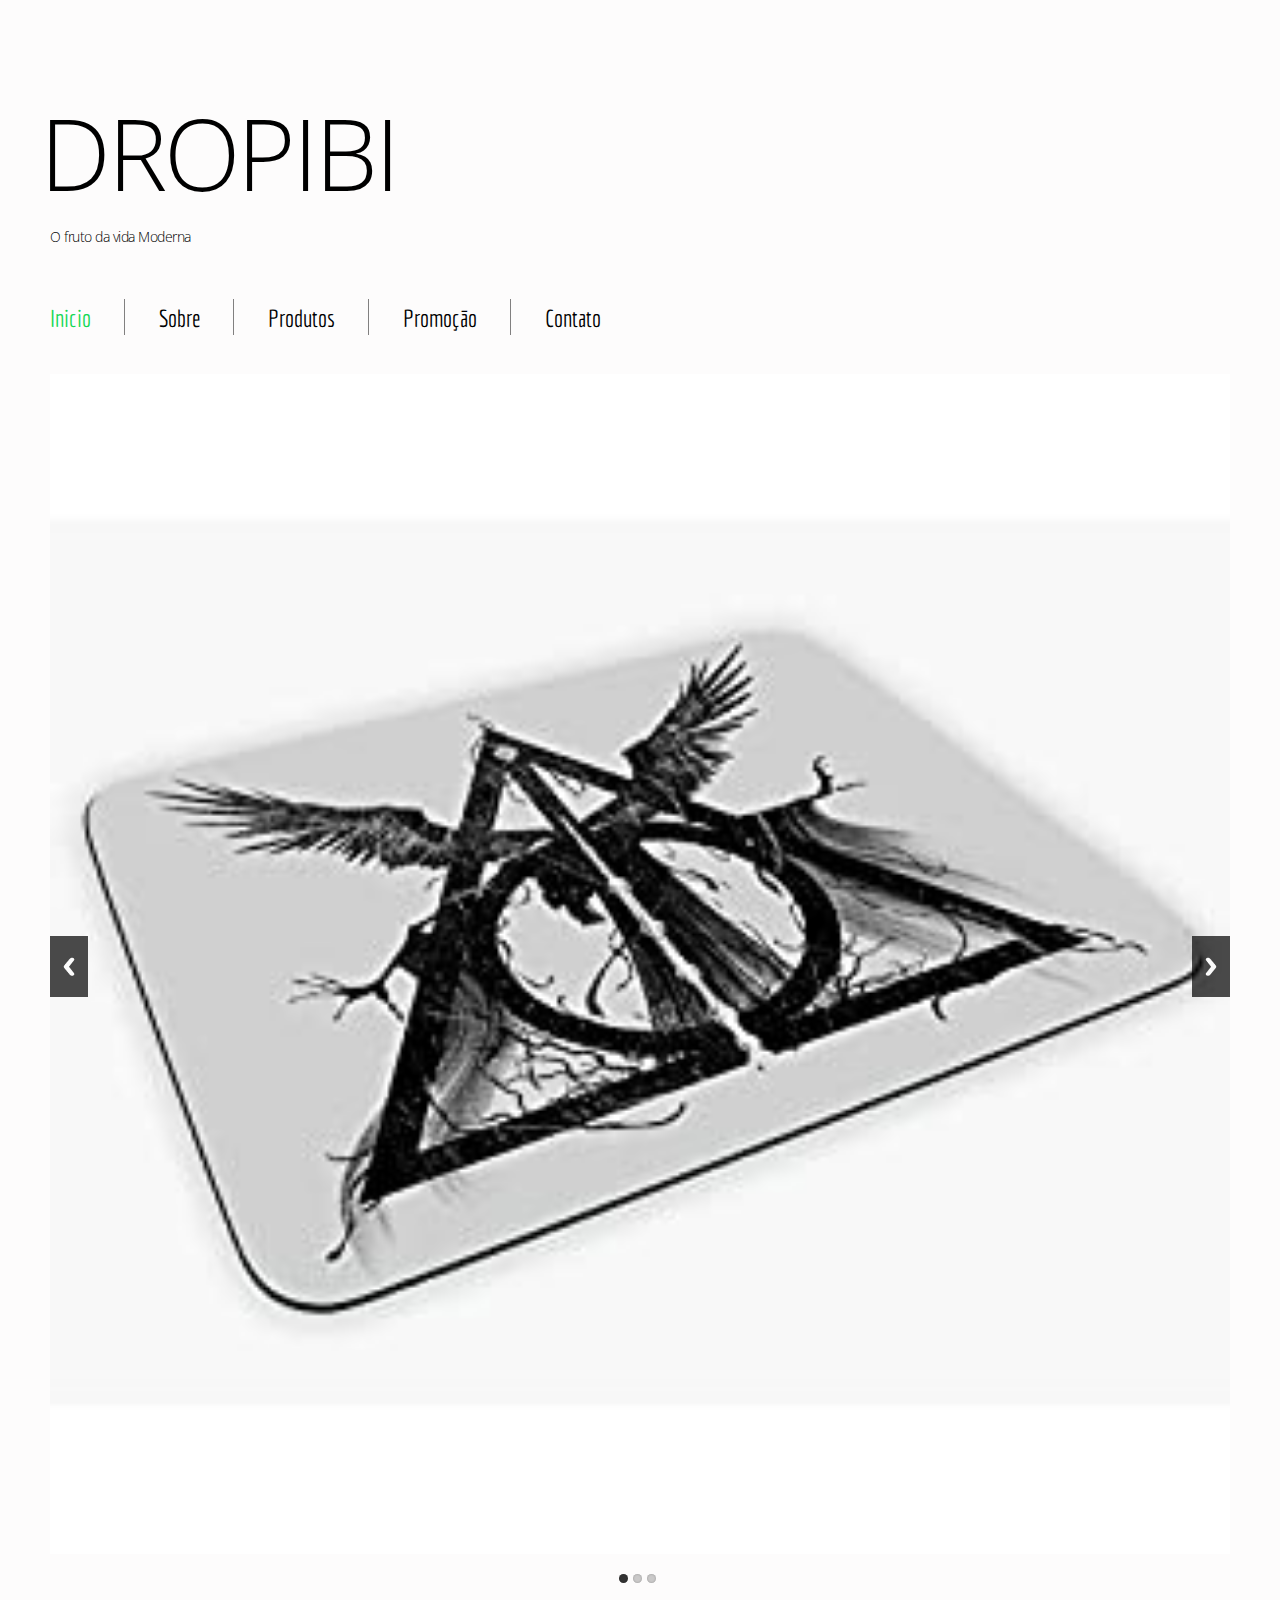
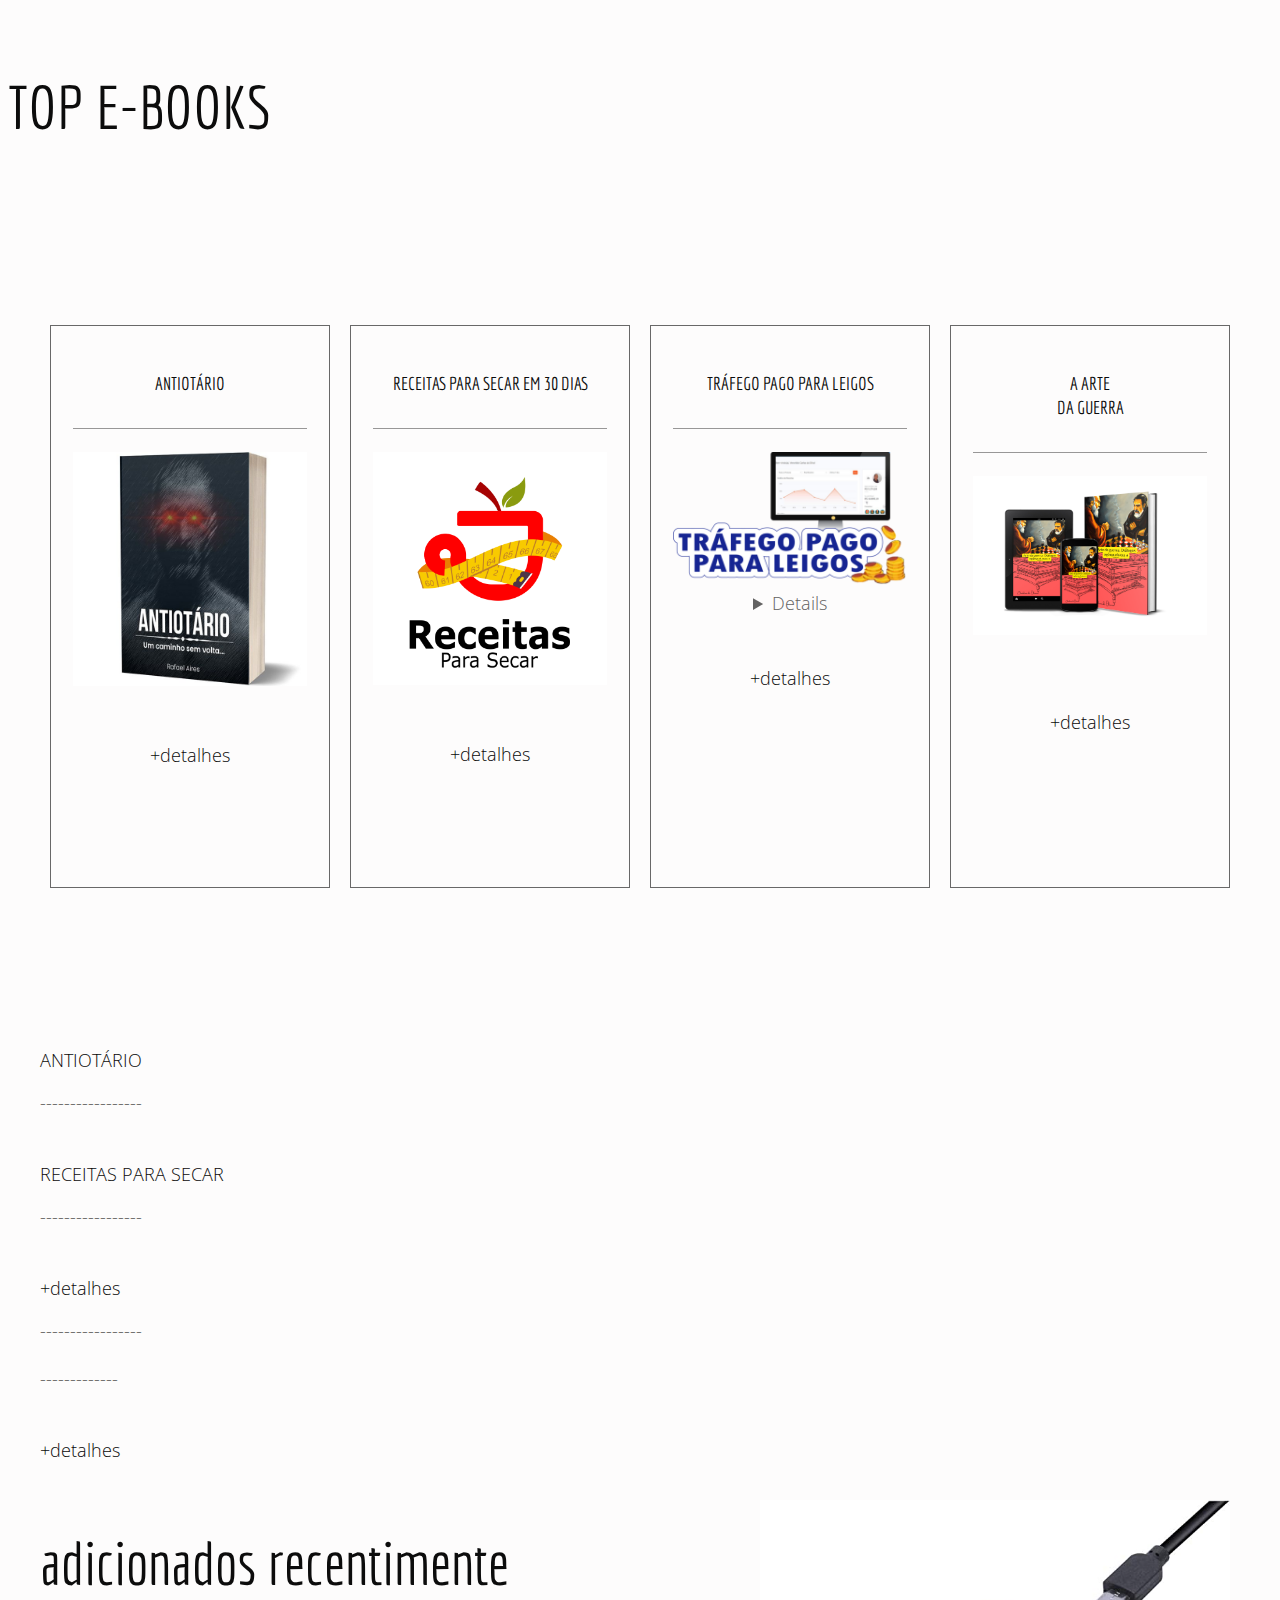
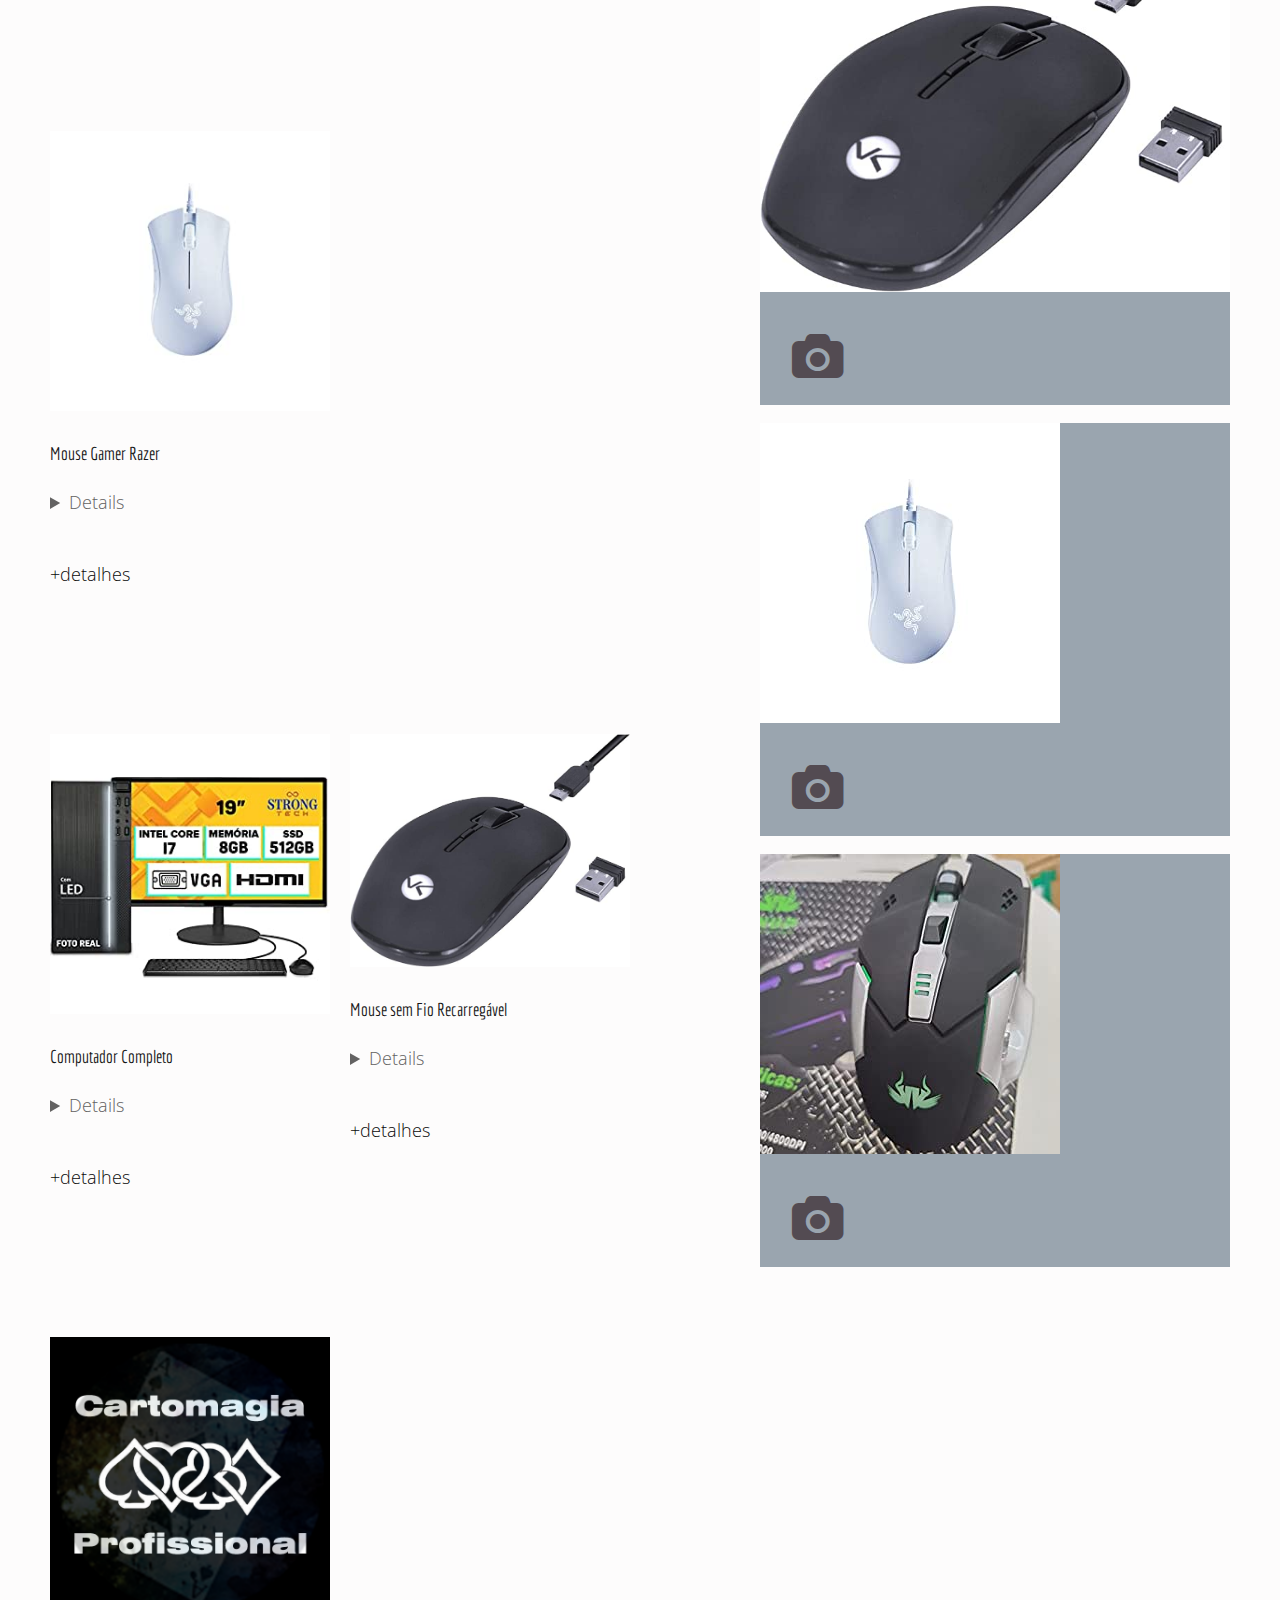
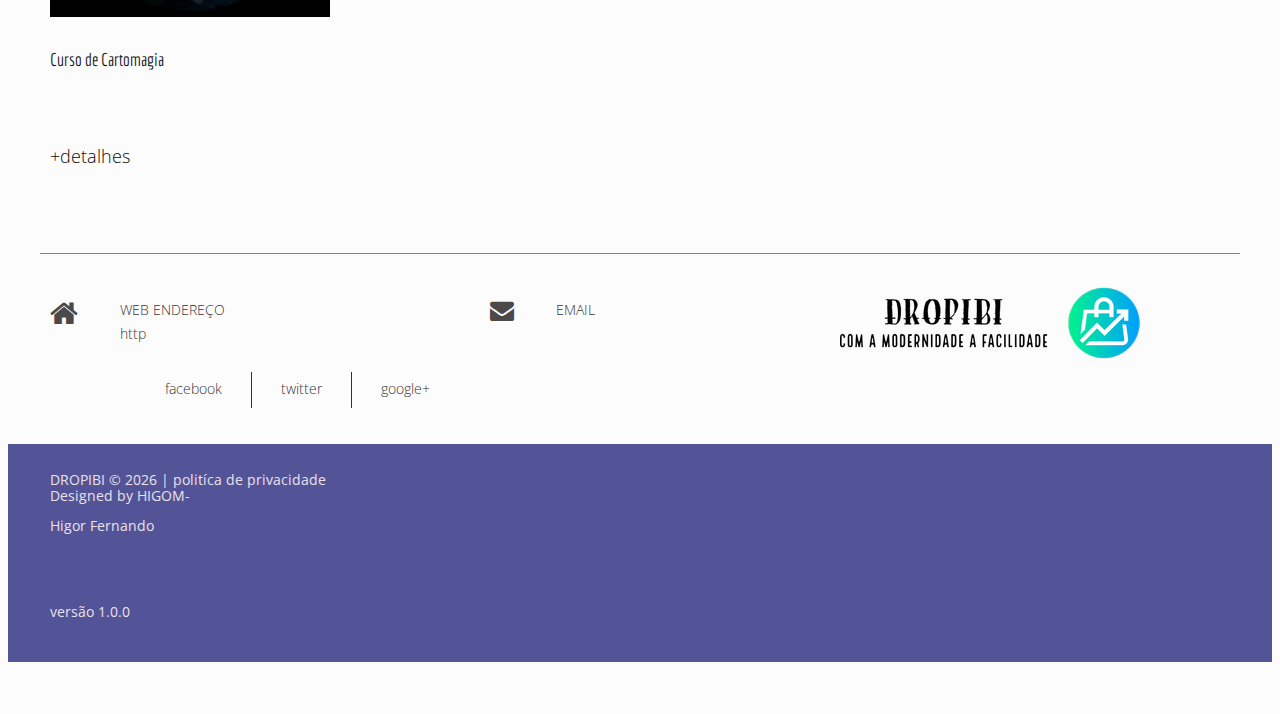
<file: index.html>
<!DOCTYPE html>
<html lang="en">
<head>
	
<title>Home</title>
<meta charset="utf-8">
<meta name="viewport" content="width=device-width, initial-scale=1, maximum-scale=1">
<link rel="icon" href="images/favicon.ico">
<link rel="shortcut icon" href="images/favicon.ico" />
<link rel="stylesheet" href="css/touchTouch.css">
<link rel="stylesheet" href="css/camera.css">
<link rel="stylesheet" href="css/style.css">
<link rel="stylesheet" href="css/zerogrid.css" type="text/css" media="all">
<link rel="stylesheet" href="css/responsive.css" type="text/css" media="all"> 
<link rel="stylesheet" href="css/responsiveslides.css" />  
<script src="js/jquery.js"></script>
<script src="js/jquery-migrate-1.1.1.js"></script>
<script src="js/jquery.easing.1.3.js"></script>
<script src="js/script.js"></script>
<script src="js/superfish.js"></script>
<script src="js/jquery.equalheights.js"></script>
<script src="js/jquery.mobilemenu.js"></script>
<script src="js/tmStickUp.js"></script>
<script src="js/jquery.ui.totop.js"></script>
<script src="js/camera.js"></script>
<script src="js/touchTouch.jquery.js"></script>
<script type="text/javascript" src="js/css3-mediaqueries.js"></script>
<script src="js/responsiveslides.js"></script>
<script>
	$(function () {
	  $("#slider").responsiveSlides({
		auto: true,
		pager: true,
		nav: true,
		speed: 500,
		maxwidth: 1200,
		namespace: "centered-btns"
	  });
	});
</script>
<script>
 $(window).load(function(){
  $().UItoTop({ easingType: 'easeOutQuart' });
  $('.gallery .gall_item').touchTouch();
 });
</script>
<!--[if (gt IE 9)|!(IE)]><!-->
<script src="js/jquery.mobile.customized.min.js"></script>
<!--<![endif]-->
<!--[if lt IE 8]>
 <div style=' clear: both; text-align:center; position: relative;'>
   <a href="http://windows.microsoft.com/en-US/internet-explorer/products/ie/home?ocid=ie6_countdown_bannercode">
     <img src="http://storage.ie6countdown.com/assets/100/images/banners/warning_bar_0000_us.jpg" border="0" height="42" width="820" alt="You are using an outdated browser. For a faster, safer browsing experience, upgrade for free today." />
   </a>
</div>
<![endif]-->
<!--[if lt IE 9]>
<script src="js/html5shiv.js"></script>
<link rel="stylesheet" media="screen" href="css/ie.css">
<![endif]-->
</head>
<body class="page1" id="top">
<!--==============================
              header
=================================-->

<div class="main">
<header>
  <div class="zerogrid">
    <div class="col-full"><div class="wrap-col">
      <h1 class="logo">
        <a href="index.html">DROPIBI<span>O fruto da vida Moderna </span>
        </a>
      </h1>
    </div></div>
  </div>
  <section id="stuck_container">
  <!--==============================
              Stuck menu
  =================================-->
  
    <div class="zerogrid">
        <div class="col-full"><div class="wrap-col">
          <div class="row navigation">
            <nav>
              <ul class="sf-menu">
               <li class="current"><a href="index.html">Inicio</a></li>
               <li><a href="about.html">Sobre</a></li>
               <li><a href="produtos.html">Produtos</a></li>
               <li><a href="promoçao.html">Promoção</a></li>
               <li><a href="contato.html">Contato</a></li>
             </ul>
            </nav>
          </div>
     </div></div>
    </div>
  </section>
</header>
<section class="slider_wrapper">
  <div class="zerogrid">
    <div class="col-full"><div class="wrap-col">
      <div class="rslides_container">
		<ul class="rslides" id="slider">
			<li><img src="images/mousepad.jpg" alt="" /></li>
			<li><img src="images/antiotario.jpg" alt="" /></li>
			<li><img src="images/reveravit.png " alt="" /></li>
		</ul>
	</div>
    </div></div>
  </div>
</section>
<!--=====================
          Content
======================-->
	
<h2>TOP E-BOOKS</h2>
<section id="content">
	<div class="zerogrid">
<div class="row">
	    <div class="col-1-4"><div class="wrap-col">
	      <div class="banner">
	        <div class="maxheight">
	           <h4>ANTIOTÁRIO</h4> 
			   <img src="images/antiotario.jpg" alt="" class="fleft">
			  
	         
			 <a href="https://go.hotmart.com/W80225909O?dp=1" class="link-1">+detalhes</a>
	        </div>
	      </div>
	    </div></div>
	    <div class="col-1-4"><div class="wrap-col">
	      <div class="banner">
	        <div class="maxheight">
				          <h4>RECEITAS PARA SECAR EM 30 DIAS</h4>
<img src="images/receitas.png" alt="" class="fleft">
					
	
	 <a href="https://go.hotmart.com/P80226754X?ap=8c15" class="link-1">+detalhes</a>
		      </div>
	    </div></div></div>

	    <div class="col-1-4"><div class="wrap-col">
	      <div class="banner">
	        <div class="maxheight">
	     	          <h4>TRÁFEGO PAGO PARA LEIGOS</h4>

			 <img src="images/tpl.png" alt="" class="fleft">
			<details> <a href="https://go.hotmart.com/I80227459C?ap=8543" class="link-1">+detalhes</a></details>
			  
			 <a href="https://go.hotmart.com/I80227459C?ap=8543" class="link-1">+detalhes</a>
	        </div>
	      </div>
	    </div></div>
	    <div class="col-1-4"><div class="wrap-col">
	      <div class="banner">
	        <div class="maxheight"> <h4>A  ARTE <br>DA GUERRA</h4>
			   
				 <img src="images/artedaguerra.png" alt="" class="fleft">
				 
			   
				<br>
	
			<a href="https://go.hotmart.com/F80232081C?dp=1" class="link-1"><p>+detalhes</p></a>
			</div>
	      </div>
	    </div></div>
</div>

	
	
	<span>
	<a href="https://go.hotmart.com/W80225909O?dp=1" class="link-1" >ANTIOTÁRIO</a><p>-----------------</p><a href="https://go.hotmart.com/P80226754X?ap=8c15" class="link-1">RECEITAS PARA SECAR</a>
	<p>-----------------</p>
	
<a href="https://go.hotmart.com/I80227459C?ap=8543" class="link-1">+detalhes</a>	<p>-----------------</p>
		<p>-------------</p><a href="https://go.hotmart.com/F80232081C?dp=1" class="link-1">+detalhes</a>
</span>
	
	
<section id="content">
  <div class="zerogrid">
  

	<!--=======================================================================================
													recentes
=======================================================================================-->
<div class="row zeromod01">
	<div class="col-1-2">
		<h2>adicionados recentimente</h2>
	  <div class="row">
		
		  <div class="col-1-2"><div class="wrap-col">
			<div class="block-1">
			  <h4 class="color1"><img src="images/mousegamer.jpg" alt="" class="fleft">
				<h4 class="color1">Mouse Gamer Razer</h4>
			   <details> Deathadder Essential White Edition, Windows</details>
				<br>
				<a href="https://amzn.to/3y8a8x4" class="link-1">+detalhes</a>
			  </div>
		  </div></div>
	  </div>
	  <div class="row">
		  <div class="col-1-2"><div class="wrap-col">
			<div class="block-1">
			  <h4 class="color1">					<img src="images/computadorcompleto.jpg" alt="" class="fleft">
				<h4 class="color1">Computador Completo </h4>
			   <details> Intel Core i7 8GB SSD 512GB Monitor 19" Hdmi Teclado e Mouse Strong Tech</details>
				<br>
				<a href="https://amzn.to/3ZdFIp3" class="link-1">+detalhes</a>
			  </div>
		  </div></div>
	  <div class="col-1-2"><div class="wrap-col">
			<div class="block-1">
			  <h4 class="color1"><img src="images/mousegamer2.jpg" alt="" class="fleft">
				<h4 class="color1">Mouse sem Fio Recarregável</h4>
				<details>Power One 1600 DPI Receptor USB - PM100, Vinik</details>
				<br>
				<a href="https://amzn.to/3YgaoF3" class="link-1">+detalhes</a>
			  </div>
	  </div></div>
	  </div>
	
		    <div class="col-1-2"><div class="wrap-col">
			<div class="block-1">
			  <h4 class="color1"><img src="images/magica.png" alt="" class="fleft">
				<h4 class="color1">Curso de Cartomagia</h4>
				
				<br>
				<a href="https://go.hotmart.com/H80232932S?dp=1" class="link-1">+detalhes</a>
			
		  </div></div></div></div>
	 <div class="col-1-2"><div class="wrap-col gallery pad01">
	  <a href="images/mousegamer2.jpg" class="gall_item">
		<img src="images/mousegamer2.jpg" alt="">
		<div class="gall_bot">
		  <div class="fa fa-camera"></div>
		</div>
	  </a>
	</div></div>
	<div class="col-1-2"><div class="wrap-col gallery pad01">
		<a href="images/mousegamer+.jpg" class="gall_item">
		  <img src="images/mousegamer.jpg" alt="">
		  <div class="gall_bot">
			<div class="fa fa-camera"></div>
		  </div>
		</a>
	  </div></div>
	  <div class="col-1-2"><div class="wrap-col gallery pad01">
		<a href="images/mousegamer3.jpg" class="gall_item">
		  <img src="images/mousegamer3.jpg" alt="">
		  <div class="gall_bot">
			<div class="fa fa-camera"></div>
		  </div>
		</a>
	  </div></div>
	  
</div>
</div>
</section>


<!--==============================
              footer
=================================-->
<div class="footer-top">
  <div class="zerogrid">
    <div class="col-full">
      <div class="sep-1"></div>
    </div>
    <div class="row">
		<img src="images/logo.png" alt="" class="fleft">
	    <div class="col-1-3"><div class="wrap-col">
			<address class="address-1"> <div class="fa fa-home"></div> WEB ENDEREÇO <br>
			http</address>
	    </div></div>
	    <div class="col-1-3"><div class="wrap-col">
			<a href="dropibiofc@gmail.com" class="mail-1"><span class="fa fa-envelope"></span>EMAIL</a>
	    </div></div>
	    <div class="col-1-3"><div class="wrap-col">
	      <div class="socials">
	        <a href="#">facebook</a>
	        <a href="#">twitter</a>
	        <a href="#">google+</a>
	      </div>
	    </div></div>
    </div>
  </div>
</div>

<!--==============================
              footer
=================================-->
</div>
<footer id="footer">
  <div class="zerogrid">
    <div class="col-full"><div class="wrap-col">
      <div class="sub-copy">DROPIBI &copy; <span id="copyright-year"></span>
		 | <a href="privacidade.html">politíca de privacidade</a> <br> Designed by 
		 <a href="#" rel="nofollow">HIGOM</a>-<P>Higor Fernando</P> <br>
		<br>
<p>
	versão 1.0.0
</p>		
		</div>
    </div></div>
  </div>
</footer>
<a href="index.html" id="toTop" class="fa fa-angle-up"></a>
</body>
</html>
</file>
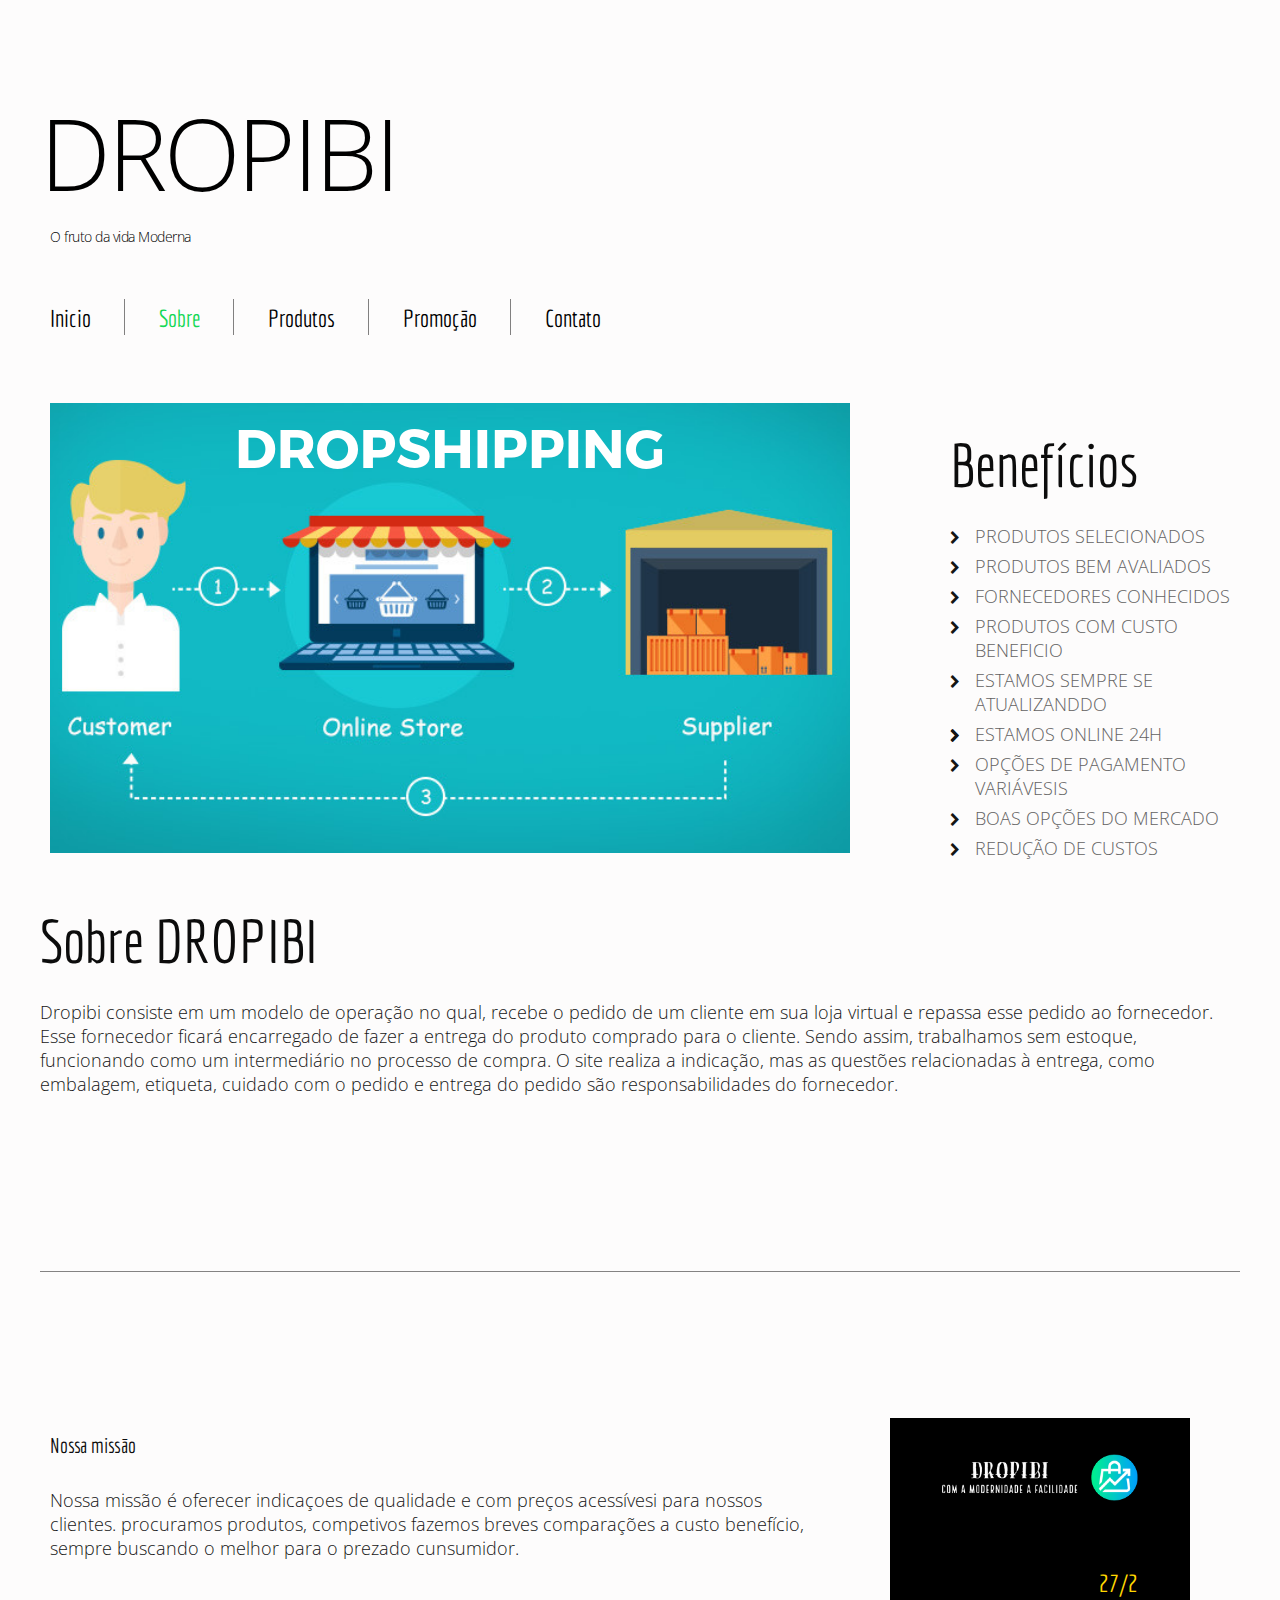
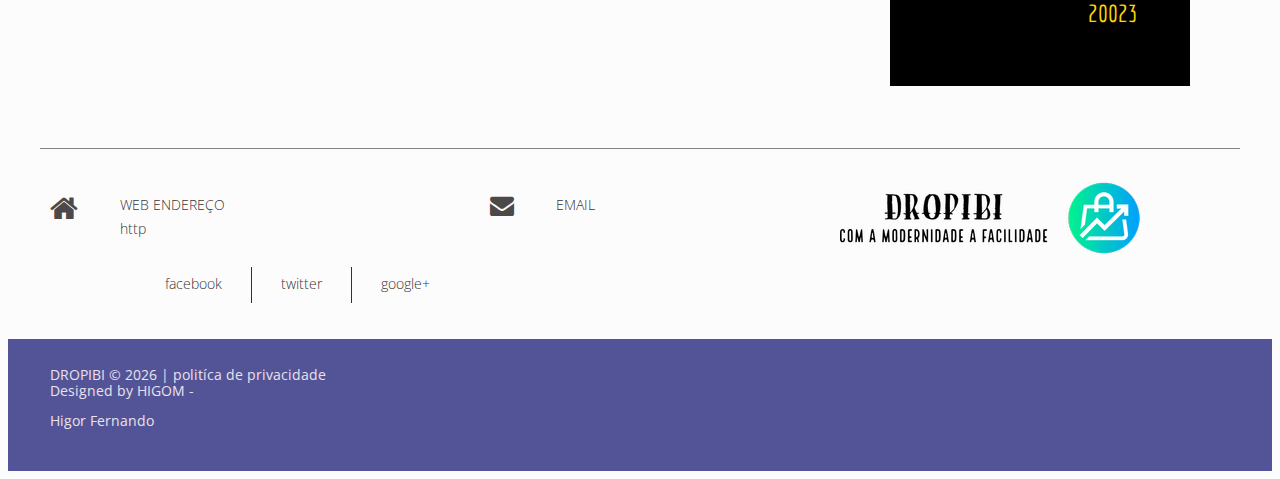
<file: about.html>
<!DOCTYPE html>
<html lang="en">
<head>
<title>About</title>
<meta charset="utf-8">
<meta name="viewport" content="width=device-width, initial-scale=1, maximum-scale=1">
<link rel="icon" href="images/favicon.ico">
<link rel="shortcut icon" href="images/favicon.ico" />
<link rel="stylesheet" href="css/style.css">
<link rel="stylesheet" href="css/zerogrid.css" type="text/css" media="all">
<link rel="stylesheet" href="css/responsive.css" type="text/css" media="all"> 
<script src="js/jquery.js"></script>
<script src="js/jquery-migrate-1.1.1.js"></script>
<script src="js/jquery.easing.1.3.js"></script>
<script src="js/script.js"></script>
<script src="js/superfish.js"></script>
<script src="js/jquery.equalheights.js"></script>
<script src="js/jquery.mobilemenu.js"></script>
<script src="js/tmStickUp.js"></script>
<script src="js/jquery.ui.totop.js"></script>
<script type="text/javascript" src="js/css3-mediaqueries.js"></script>
<script>
 $(window).load(function(){
  $().UItoTop({ easingType: 'easeOutQuart' });
 });
</script>
<!--[if lt IE 8]>
 <div style=' clear: both; text-align:center; position: relative;'>
   <a href="http://windows.microsoft.com/en-US/internet-explorer/products/ie/home?ocid=ie6_countdown_bannercode">
     <img src="http://storage.ie6countdown.com/assets/100/images/banners/warning_bar_0000_us.jpg" border="0" height="42" width="820" alt="You are using an outdated browser. For a faster, safer browsing experience, upgrade for free today." />
   </a>
</div>
<![endif]-->
<!--[if lt IE 9]>
<script src="js/html5shiv.js"></script>
<link rel="stylesheet" media="screen" href="css/ie.css">
<![endif]-->
</head>
<body class="" id="top">
<!--==============================
              header
=================================-->
<div class="main">
<header>
  <div class="zerogrid">
    <div class="col-full"><div class="wrap-col">
      <h1 class="logo">
        <a href="index.html">DROPIBI<span>O fruto da vida Moderna </span>
        </a>
      </h1>
    </div></div>
  </div>
  <section id="stuck_container">
  <!--==============================
              Stuck menu
  =================================-->
    <div class="zerogrid">
        <div class="col-full"><div class="wrap-col">
          <div class="row navigation">
            <nav>
              <ul class="sf-menu">
               <li><a href="index.html">Inicio</a></li>
               <li class="current"><a href="about.html">Sobre</a></li>
               <li><a href="produtos.html">Produtos</a></li>
               <li><a href="promoçao.html">Promoção</a></li>
               <li><a href="contato.html">Contato</a></li>
             </ul>
            </nav>
          </div>
     </div></div>
    </div>
  </section>
</header>
<!--=====================
          Content
======================-->
<section id="content">
  <div class="zerogrid">
  	<div class="row zeromod01">
	    <div class="col-3-4"><div class="wrap-col">
	      <img src="images/imagemdrop.png.jpg" alt="" class="fleft">
        <br>
        
	      
	      <div class="clear"></div>
	    </div></div>
	    <div class="col-1-4"><div class="wrap-col">
	      <h2 class="inset__1">Benefícios</h2>
	      <ul class="list-1">
	        <li>PRODUTOS SELECIONADOS</li>
	        <li>PRODUTOS BEM AVALIADOS</li>
	        <li>FORNECEDORES CONHECIDOS</li>
	        <li>PRODUTOS COM CUSTO BENEFICIO</li>
	        <li>ESTAMOS SEMPRE SE ATUALIZANDDO<li>
	        <li>ESTAMOS ONLINE 24H</li>
	        <li>OPÇÕES DE PAGAMENTO VARIÁVESIS</li>
	        <li>BOAS OPÇÕES DO MERCADO</li>
          <li>REDUÇÃO DE CUSTOS</li>
	      </ul>
	    </div></div>
    </div>

    <h2 class="inset__1">Sobre  DROPIBI</h2>
	      <p class="color1">
          
          Dropibi consiste em um modelo de operação no qual, recebe o pedido de um cliente em sua loja virtual e repassa esse pedido ao fornecedor.
           Esse fornecedor ficará encarregado de fazer a entrega do produto comprado para o cliente.
          Sendo assim, trabalhamos sem estoque, funcionando como um intermediário no processo de compra.
          O site realiza a indicação, mas as questões relacionadas à entrega, como embalagem, etiqueta,
           cuidado com o pedido e entrega do pedido são responsabilidades do fornecedor.</p>
	     <br>
    <div class="col-full">
      <div class="sep-1 offset__1"></div>
    </div>
    <div class="row">
	    <div class="col-2-3"><div class="wrap-col">
	      <h3 class="offset__1">Nossa missão</h3>
	      <p class="color1"> Nossa missão é oferecer indicaçoes de qualidade e com preços acessívesi para nossos clientes.
           procuramos produtos, competivos fazemos breves comparações a custo benefício, sempre buscando o melhor para o prezado cunsumidor. 
        </p>
<br>
	     
	    </div></div>
	    <div class="col-1-3"><div class="wrap-col">
	      <blockquote class="bq-1" >
          <img src="images/logo1.png" width="100%">
	      <div class="ta__right">
	          <p style="color: gold;">27/2<br>20023</p>
	        </div>
	      </blockquote>
	    </div></div>
    </div>
  </div>
</section>
<!--==============================
              footer_top
=================================-->
<div class="footer-top">
  <div class="zerogrid">
    <div class="col-full">
      <div class="sep-1"></div>
    </div>
    <div class="row">
		<img src="images/logo.png" alt="" class="fleft">
	    <div class="col-1-3"><div class="wrap-col">
			<address class="address-1"> <div class="fa fa-home"></div> WEB ENDEREÇO <br>
			http</address>
	    </div></div>
	    <div class="col-1-3"><div class="wrap-col">
			<a href="dropibiofc@gmail.com" class="mail-1"><span class="fa fa-envelope"></span>EMAIL</a>
	    </div></div>
	    <div class="col-1-3"><div class="wrap-col">
	      <div class="socials">
	        <a href="#">facebook</a>
	        <a href="#">twitter</a>
	        <a href="#">google+</a>
	      </div>
	    </div></div>
    </div>
  </div>
</div>
<!--==============================
              footer
=================================-->
</div>
<footer id="footer">
  <div class="zerogrid">
    <div class="col-full"><div class="wrap-col">
      <div class="sub-copy">DROPIBI &copy; <span id="copyright-year"></span>
		 | <a href="privacidade.html">politíca de privacidade</a> <br> Designed by <a href="#" rel="nofollow">HIGOM</a>
		  - <P>Higor Fernando</P> </div>
    </div></div>
  </div>
</footer>
<a href="about.html" id="toTop" class="fa fa-angle-up"></a>
</body>
</html>
</file>
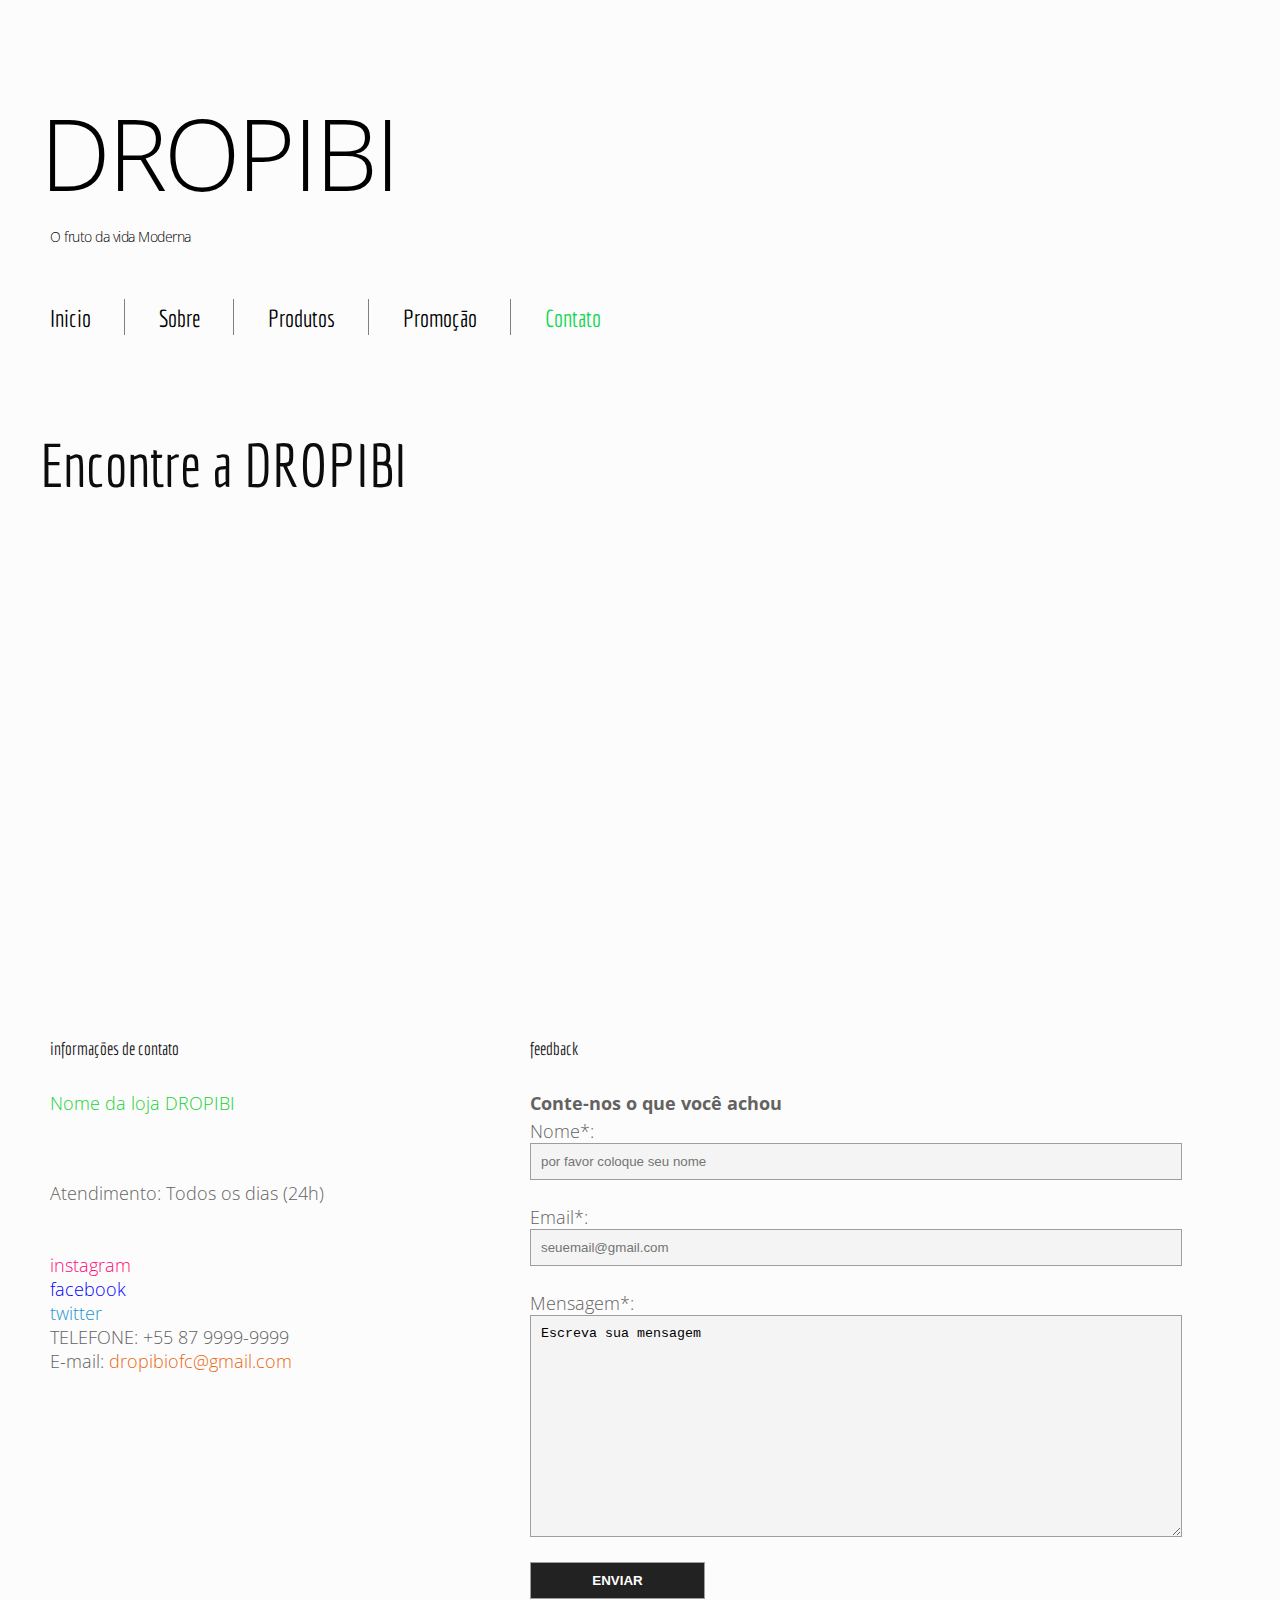
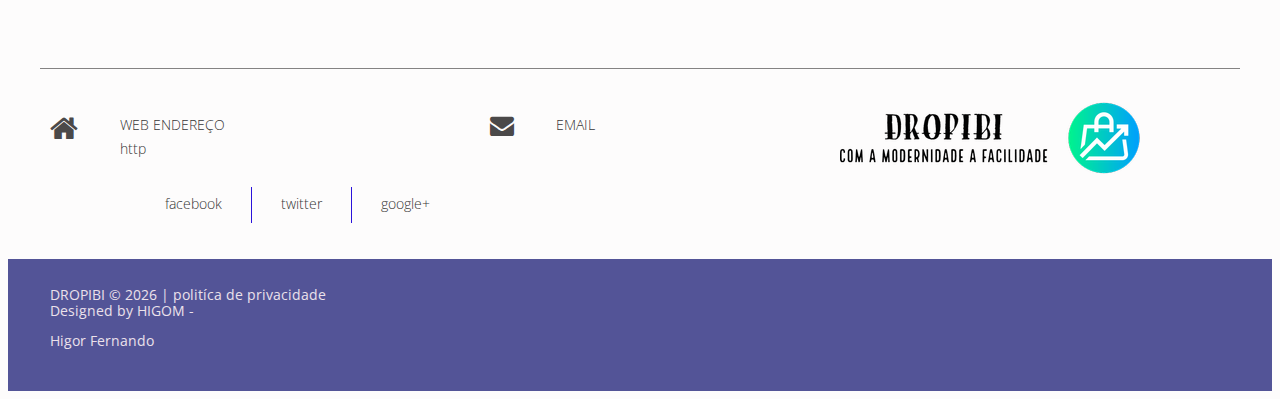
<file: contato.html>
<!DOCTYPE html>
<html lang="en">
<head>
<title>contado</title>
<meta charset="utf-8">
<meta name="viewport" content="width=device-width, initial-scale=1, maximum-scale=1">
<link rel="icon" href="images/favicon.ico">
<link rel="shortcut icon" href="images/favicon.ico" />
<link rel="stylesheet" href="css/contactform.css">
<link rel="stylesheet" href="css/style.css">
<link rel="stylesheet" href="css/zerogrid.css" type="text/css" media="all">
<link rel="stylesheet" href="css/responsive.css" type="text/css" media="all"> 
<script src="js/jquery.js"></script>
<script src="js/jquery-migrate-1.1.1.js"></script>
<script src="js/jquery.easing.1.3.js"></script>
<script src="js/script.js"></script>
<script src="js/superfish.js"></script>
<script src="js/jquery.equalheights.js"></script>
<script src="js/jquery.mobilemenu.js"></script>
<script src="js/tmStickUp.js"></script>
<script src="js/jquery.ui.totop.js"></script>
<script src="js/TMForm.js"></script>
<script src="js/modal.js"></script>
<script type="text/javascript" src="js/css3-mediaqueries.js"></script>
<script>
 $(window).load(function(){
  $().UItoTop({ easingType: 'easeOutQuart' });
 });
</script>
<!--[if lt IE 8]>
 <div style=' clear: both; text-align:center; position: relative;'>
   <a href="http://windows.microsoft.com/en-US/internet-explorer/products/ie/home?ocid=ie6_countdown_bannercode">
     <img src="http://storage.ie6countdown.com/assets/100/images/banners/warning_bar_0000_us.jpg" border="0" height="42" width="820" alt="You are using an outdated browser. For a faster, safer browsing experience, upgrade for free today." />
   </a>
</div>
<![endif]-->
<!--[if lt IE 9]>
<script src="js/html5shiv.js"></script>
<link rel="stylesheet" media="screen" href="css/ie.css">
<![endif]-->
</head>
<body class="" id="top">
<!--==============================
              header
=================================-->
<div class="main">
<header>
  <div class="zerogrid">
    <div class="col-full"><div class="wrap-col">
      <h1 class="logo">
        <a href="index.html">DROPIBI<span>O fruto da vida Moderna </span>
        </a>
      </h1>
    </div></div>
  </div>
  <section id="stuck_container">
  <!--==============================
              Stuck menu
  =================================-->
    <div class="zerogrid">
        <div class="col-full"><div class="wrap-col">
          <div class="row navigation">
            <nav>
              <ul class="sf-menu">
               <li><a href="index.html">Inicio</a></li>
               <li><a href="about.html">Sobre</a></li>
               <li><a href="produtos.html">Produtos</a></li>
               <li><a href="promoçao.html">Promoção</a></li>
               <li class="current"><a href="contado.html">Contato</a></li>
             </ul>
            </nav>
          </div>
     </div></div>
    </div>
  </section>
</header>
<!--=====================
          Content
======================-->
<section id="content">
  <div class="zerogrid">
    <div class="col-full">
      <h2 class="inset__1">Encontre a DROPIBI</h2>
      <div class="map">
        <figure class="">
          <iframe src="https://www.google.com/maps/embed?pb=!1m14!1m12!1m3!1d24214.807650104907!2d-73.94846048422478!3d40.65521573400813!2m3!1f0!2f0!3f0!3m2!1i1024!2i768!4f13.1!5e0!3m2!1sen!2sus!4v1395650655094" style="border:0"></iframe>
        </figure>
      </div>
    </div>
    <div class="row">
	    <div class="col-2-5"><div class="wrap-col">
	      <h4 class="color1 inset__1">informações de contato</h4>
	      <p style="color: rgb(20, 211, 52);">Nome da loja DROPIBI</p>
	     <br>
       <p>Atendimento: Todos os dias (24h)</p>
	      <br>
       <a href="#" style="color: rgb(255, 8, 123);">instagram</a><br>
       <a href="#" style="color: blue;">facebook</a><br>
       <a href="#" style="color: rgb(26, 150, 207);">twitter</a> <br>
	      TELEFONE: +55 87 9999-9999<br>
	      E-mail: <a href="mailto:dropibiofc@gmail.com" style="color: rgb(233, 103, 17);">dropibiofc@gmail.com</a>
	    </div></div>
	    <div class="col-3-5"><div class="wrap-col">
	      <h4 class="color1 inset__1">feedback</h4>
	        <div id="contact_form">		
				<strong>Conte-nos o que você achou </strong>
				<form name="form1" id="ff" method="post" action="contado.php">
					 <label>
					 Nome*:
					 <input type="text" placeholder="por favor coloque seu nome" name="name" id="name" required>
					 </label>
				 
					 <label>
					 Email*:
					 <input type="email" placeholder="seuemail@gmail.com" name="email" id="email" required>
					 </label>
						
					 <label>
					 Mensagem*:
					 <textarea name="Mensagem" id="message">Escreva sua mensagem</textarea>
					 </label>
				 
					 <input class="sendButton" type="submit" name="Submit" value="ENVIAR">
					 
				</form>
			</div>
	        
	        
	        
	    </div></div>
    </div>
  </div>
</section>
<!--==============================
              footer_top
=================================-->
<div class="footer-top">
  <div class="zerogrid">
    <div class="col-full">
      <div class="sep-1"></div>
    </div>
    <div class="row">
		<img src="images/logo.png" alt="" class="fleft">
	    <div class="col-1-3"><div class="wrap-col">
			<address class="address-1"> <div class="fa fa-home"></div> WEB ENDEREÇO <br>
			http</address>
	    </div></div>
	    <div class="col-1-3"><div class="wrap-col">
			<a href="dropibiofc@gmail.com" class="mail-1"><span class="fa fa-envelope"></span>EMAIL</a>
	    </div></div>
	    <div class="col-1-3"><div class="wrap-col">
	      <div class="socials">
	        <a href="#">facebook</a>
	        <a href="#">twitter</a>
	        <a href="#">google+</a>
	      </div>
	    </div></div>
    </div>
  </div>
</div>
<!--==============================
              footer
=================================-->
</div>
<footer id="footer">
  <div class="zerogrid">
    <div class="col-full"><div class="wrap-col">
      <div class="sub-copy">DROPIBI &copy; <span id="copyright-year"></span>
		 | <a href="privacidade.html">politíca de privacidade</a> <br> Designed by <a href="#" rel="nofollow">HIGOM</a>
		  - <P>Higor Fernando</P> </div>
    </div></div>
  </div>
</footer>
<a href="contado.html" id="toTop" class="fa fa-angle-up"></a>
</body>
</html>
</file>
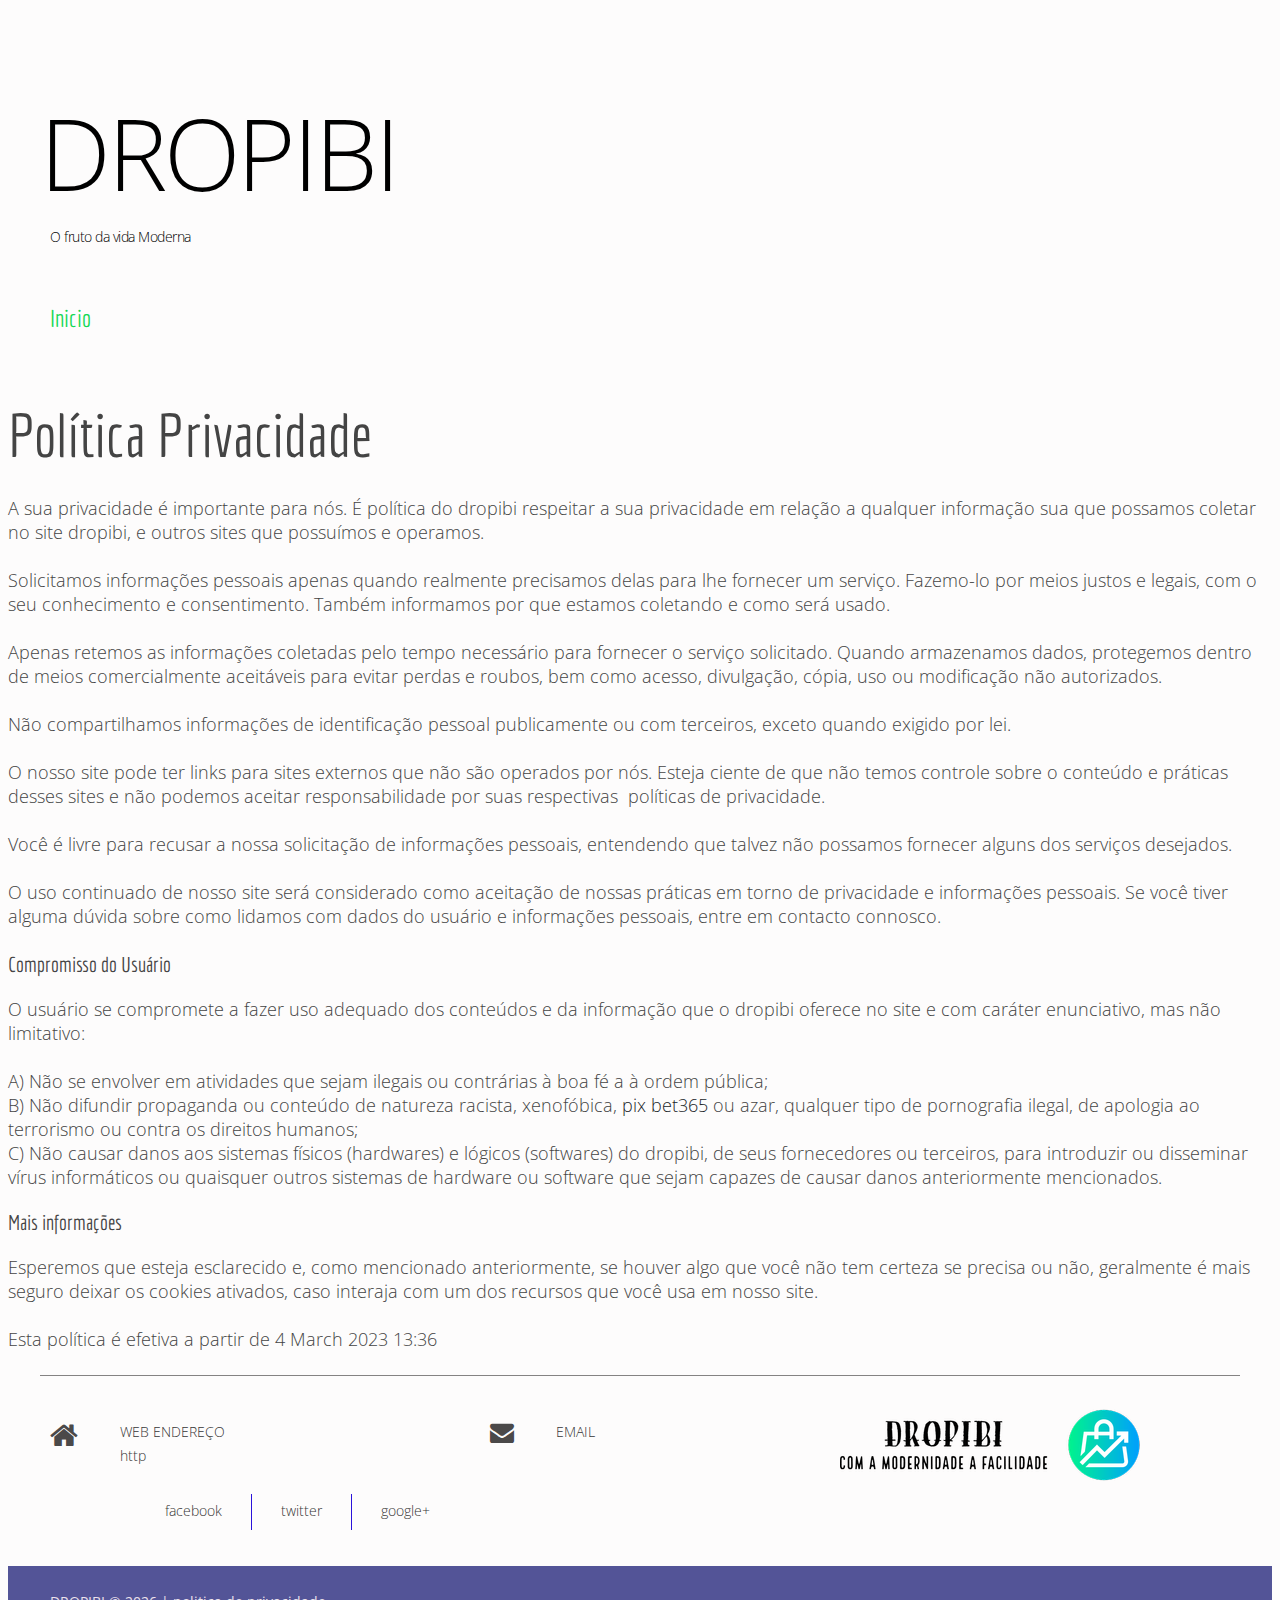
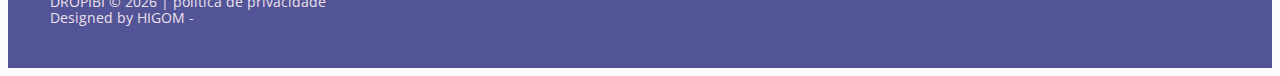
<file: privacidade.html>
<!DOCTYPE html>
<html lang="en">
<head>
<title>Home</title>
<meta charset="utf-8">
<meta name="viewport" content="width=device-width, initial-scale=1, maximum-scale=1">
<link rel="icon" href="images/favicon.ico">
<link rel="shortcut icon" href="images/favicon.ico" />
<link rel="stylesheet" href="css/touchTouch.css">
<link rel="stylesheet" href="css/camera.css">
<link rel="stylesheet" href="css/style.css">
<link rel="stylesheet" href="css/zerogrid.css" type="text/css" media="all">
<link rel="stylesheet" href="css/responsive.css" type="text/css" media="all"> 
<link rel="stylesheet" href="css/responsiveslides.css" />  
<script src="js/jquery.js"></script>
<script src="js/jquery-migrate-1.1.1.js"></script>
<script src="js/jquery.easing.1.3.js"></script>
<script src="js/script.js"></script>
<script src="js/superfish.js"></script>
<script src="js/jquery.equalheights.js"></script>
<script src="js/jquery.mobilemenu.js"></script>
<script src="js/tmStickUp.js"></script>
<script src="js/jquery.ui.totop.js"></script>
<script src="js/camera.js"></script>
<script src="js/touchTouch.jquery.js"></script>
<script type="text/javascript" src="js/css3-mediaqueries.js"></script>
<script src="js/responsiveslides.js"></script>
<script>
	$(function () {
	  $("#slider").responsiveSlides({
		auto: true,
		pager: true,
		nav: true,
		speed: 500,
		maxwidth: 1200,
		namespace: "centered-btns"
	  });
	});
</script>
<script>
 $(window).load(function(){
  $().UItoTop({ easingType: 'easeOutQuart' });
  $('.gallery .gall_item').touchTouch();
 });
</script>
<!--[if (gt IE 9)|!(IE)]><!-->
<script src="js/jquery.mobile.customized.min.js"></script>
<!--<![endif]-->
<!--[if lt IE 8]>
 <div style=' clear: both; text-align:center; position: relative;'>
   <a href="http://windows.microsoft.com/en-US/internet-explorer/products/ie/home?ocid=ie6_countdown_bannercode">
     <img src="http://storage.ie6countdown.com/assets/100/images/banners/warning_bar_0000_us.jpg" border="0" height="42" width="820" alt="You are using an outdated browser. For a faster, safer browsing experience, upgrade for free today." />
   </a>
</div>
<![endif]-->
<!--[if lt IE 9]>
<script src="js/html5shiv.js"></script>
<link rel="stylesheet" media="screen" href="css/ie.css">
<![endif]-->
</head>
<body class="page1" id="top">
<!--==============================
              header
=================================-->
<div class="main">
<header>
  <div class="zerogrid">
    <div class="col-full"><div class="wrap-col">
      <h1 class="logo">
        <a href="index.html">DROPIBI<span>O fruto da vida Moderna </span>
        </a>
      </h1>
    </div></div>
  </div>
  <section id="stuck_container">
  <!--==============================
              Stuck menu
  =================================-->
    <div class="zerogrid">
        <div class="col-full"><div class="wrap-col">
          <div class="row navigation">
            <nav>
              <ul class="sf-menu">
               <li class="current"><a href="index.html">Inicio</a></li>
              
             </ul>
            </nav>
          </div>
     </div></div>
    </div>
  </section>
</header>

<!--==============================
            
=================================-->



<h2><span style="color: rgb(68, 68, 68);">Política Privacidade</span></h2><p><span style="color: rgb(68, 68, 68);">A sua privacidade é importante para nós.
   É política do dropibi respeitar a sua privacidade em relação a qualquer informação sua que possamos coletar no site
    <a href="https://higom.github.io/Dropibi/">dropibi</a>, e outros sites que possuímos e operamos.
  </span></p><p><span style="color: rgb(68, 68, 68);">Solicitamos informações pessoais apenas quando realmente precisamos delas para lhe fornecer um serviço.
     Fazemo-lo por meios justos e legais, com o seu conhecimento e consentimento. 
     Também informamos por que estamos coletando e como será usado.
    </span></p><p><span style="color: rgb(68, 68, 68);">Apenas retemos as informações coletadas pelo tempo necessário para fornecer o serviço solicitado.
       Quando armazenamos dados, protegemos dentro de meios comercialmente aceitáveis ​​para evitar perdas e roubos, bem como acesso, divulgação, cópia, uso ou modificação não autorizados.
      </span></p><p><span style="color: rgb(68, 68, 68);">Não compartilhamos informações de identificação pessoal publicamente ou com terceiros, exceto quando exigido por lei.
      </span></p><p><span style="color: rgb(68, 68, 68);">O nosso site pode ter links para sites externos que não são operados por nós. 
        Esteja ciente de que não temos controle sobre o conteúdo e práticas desses sites e não podemos aceitar responsabilidade por suas respectivas&nbsp;
      </span><a href="https://politicaprivacidade.com/" rel="noopener noreferrer" target="_blank" style="background-color: transparent; color: rgb(68, 68, 68);">políticas de privacidade</a><span style="color: rgb(68, 68, 68);">.
      </span></p><p><span style="color: rgb(68, 68, 68);">Você é livre para recusar a nossa solicitação de informações pessoais, entendendo que talvez não possamos fornecer alguns dos serviços desejados.
      </span></p><p><span style="color: rgb(68, 68, 68);">O uso continuado de nosso site será considerado como aceitação de nossas práticas em torno de privacidade e informações pessoais.
         Se você tiver alguma dúvida sobre como lidamos com dados do usuário e informações pessoais, entre em contacto connosco.</span></p><p><span style="color: rgb(68, 68, 68);">
        </span></p><h3><span style="color: rgb(68, 68, 68);">Compromisso do Usuário</span></h3><p><span style="color: rgb(68, 68, 68);">O usuário se compromete a fazer uso adequado dos conteúdos e da informação que o dropibi oferece no site e com caráter enunciativo, mas não limitativo:
        </span></p><ul><li><span style="color: rgb(68, 68, 68);">A) Não se envolver em atividades que sejam ilegais ou contrárias à boa fé a à ordem pública;</span></li><li><span style="color: rgb(68, 68, 68);">B) Não difundir propaganda ou conteúdo de natureza racista, xenofóbica,
         </span><span style="color: rgb(33, 37, 41);"><a href='https://apostasonline.guru/bet365-apostas/' style='color:inherit !important; text-decoration: none !important; font-size: inherit !important;'>           pix bet365</a></span><span style="color: rgb(68, 68, 68);"> ou azar, qualquer tipo de pornografia ilegal, de apologia ao terrorismo ou contra os direitos humanos;
        </span></li><li><span style="color: rgb(68, 68, 68);">C) Não causar danos aos sistemas físicos (hardwares) e lógicos (softwares) do dropibi, de seus fornecedores ou terceiros, para introduzir ou disseminar vírus informáticos           ou quaisquer outros sistemas de hardware ou software que sejam capazes de causar danos anteriormente mencionados.
        </span></li></ul><h3><span style="color: rgb(68, 68, 68);">Mais informações</span></h3><p><span style="color: rgb(68, 68, 68);">Esperemos que esteja esclarecido e,
          como mencionado anteriormente, se houver algo que você não tem certeza se precisa ou não, geralmente é mais seguro deixar os cookies ativados, caso interaja com um dos recursos que você usa em nosso site.          </span></p><p><span style="color: rgb(68, 68, 68);">Esta política é efetiva a partir de&nbsp;4 March 2023 13:36</span></p>
<!--==============================
              footer
=================================-->
<div class="footer-top">
  <div class="zerogrid">
    <div class="col-full">
      <div class="sep-1"></div>
    </div>
    <div class="row">
		<img src="images/logo.png" alt="" class="fleft">
	    <div class="col-1-3"><div class="wrap-col">
        <address class="address-1"> <div class="fa fa-home"></div> WEB ENDEREÇO <br>
          http</address>
	    </div></div>
	    <div class="col-1-3"><div class="wrap-col">
	      <a href="dropibiofc@gmail.com" class="mail-1"><span class="fa fa-envelope"></span>EMAIL</a>
	    </div></div>
	    <div class="col-1-3"><div class="wrap-col">
	      <div class="socials">
	        <a href="#">facebook</a>
	        <a href="#">twitter</a>
	        <a href="#">google+</a>
	      </div>
	    </div></div>
    </div>
  </div>
</div>
<!--==============================
              footer
=================================-->
</div>
<footer id="footer">
  <div class="zerogrid">
    <div class="col-full"><div class="wrap-col">
      <div class="sub-copy">DROPIBI &copy; <span id="copyright-year"></span>
		 | <a href="#">politica de privacidade</a> <br> Designed by <a href="#" rel="nofollow">HIGOM</a>
		  - <P></P> </div>
    </div></div>
  </div>
</footer>
<a href="privacidade.html" id="toTop" class="fa fa-angle-up"></a>
</body>
</html>
</file>
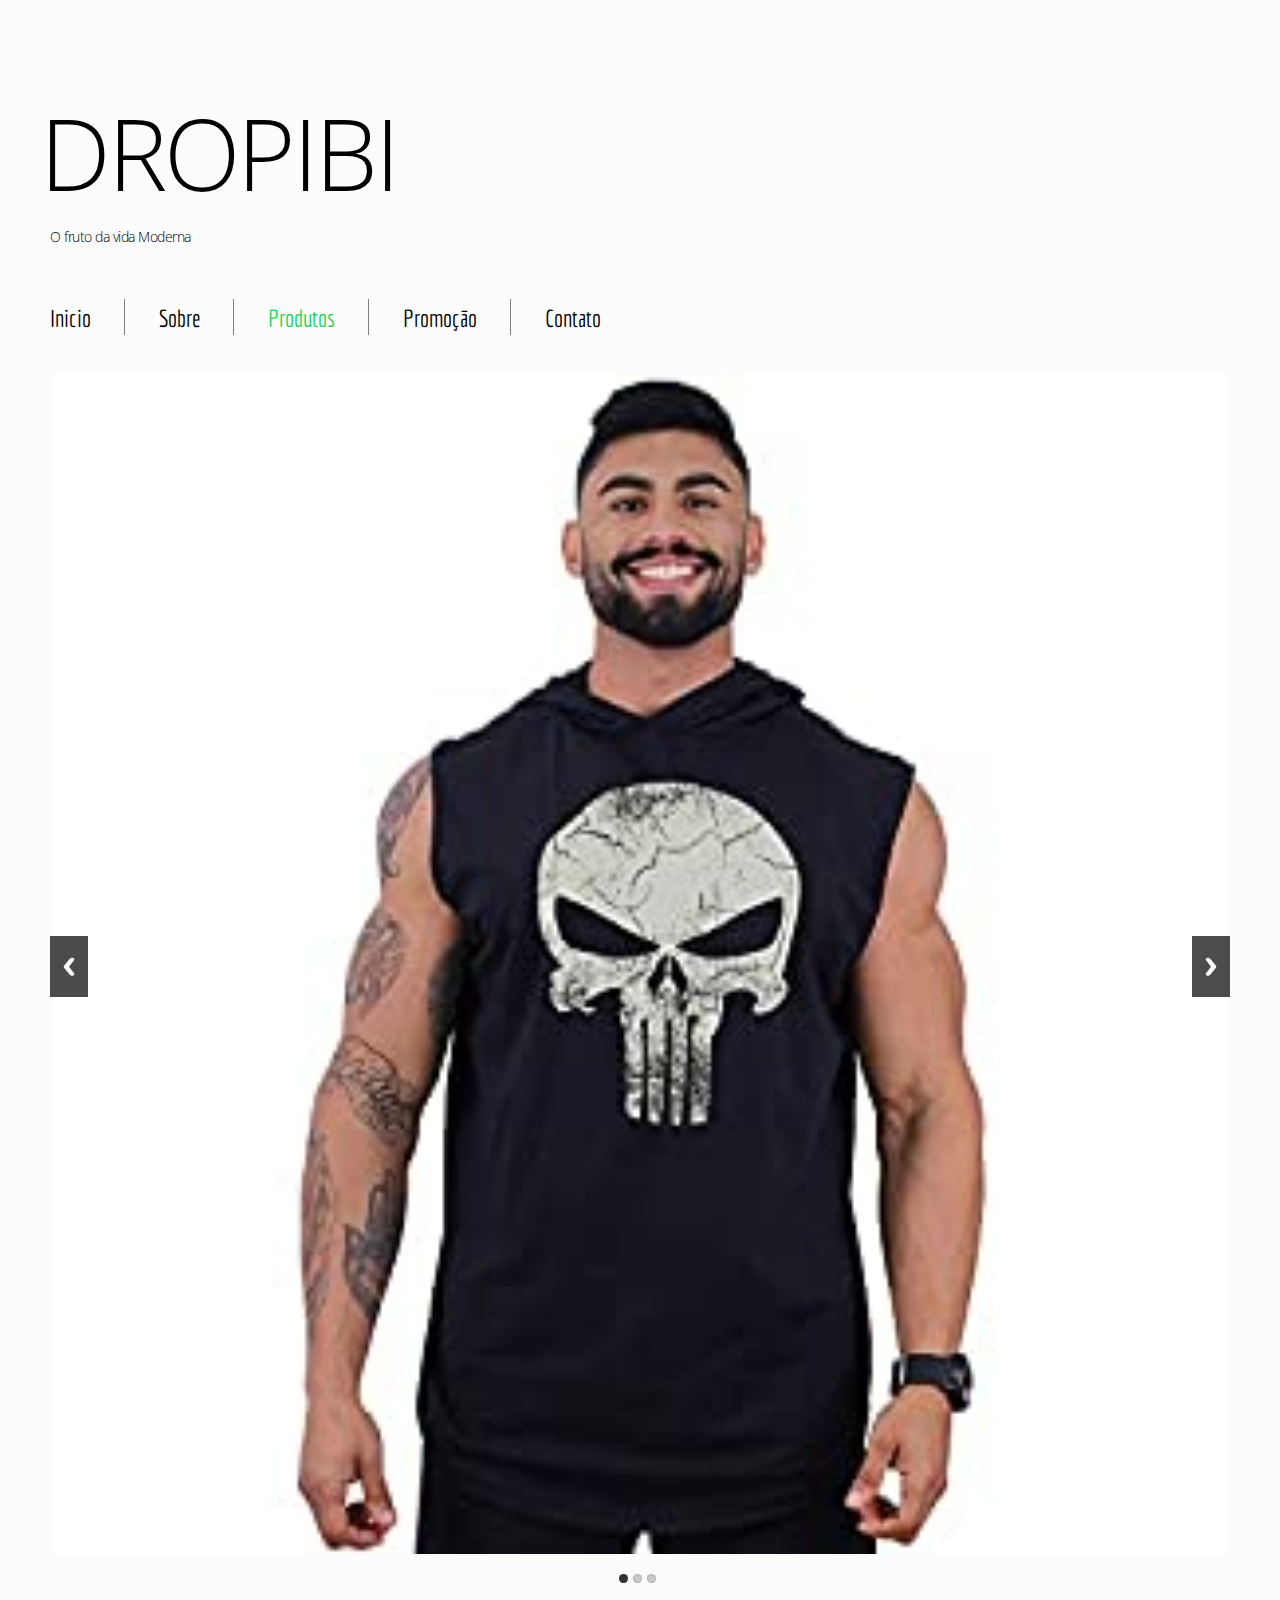
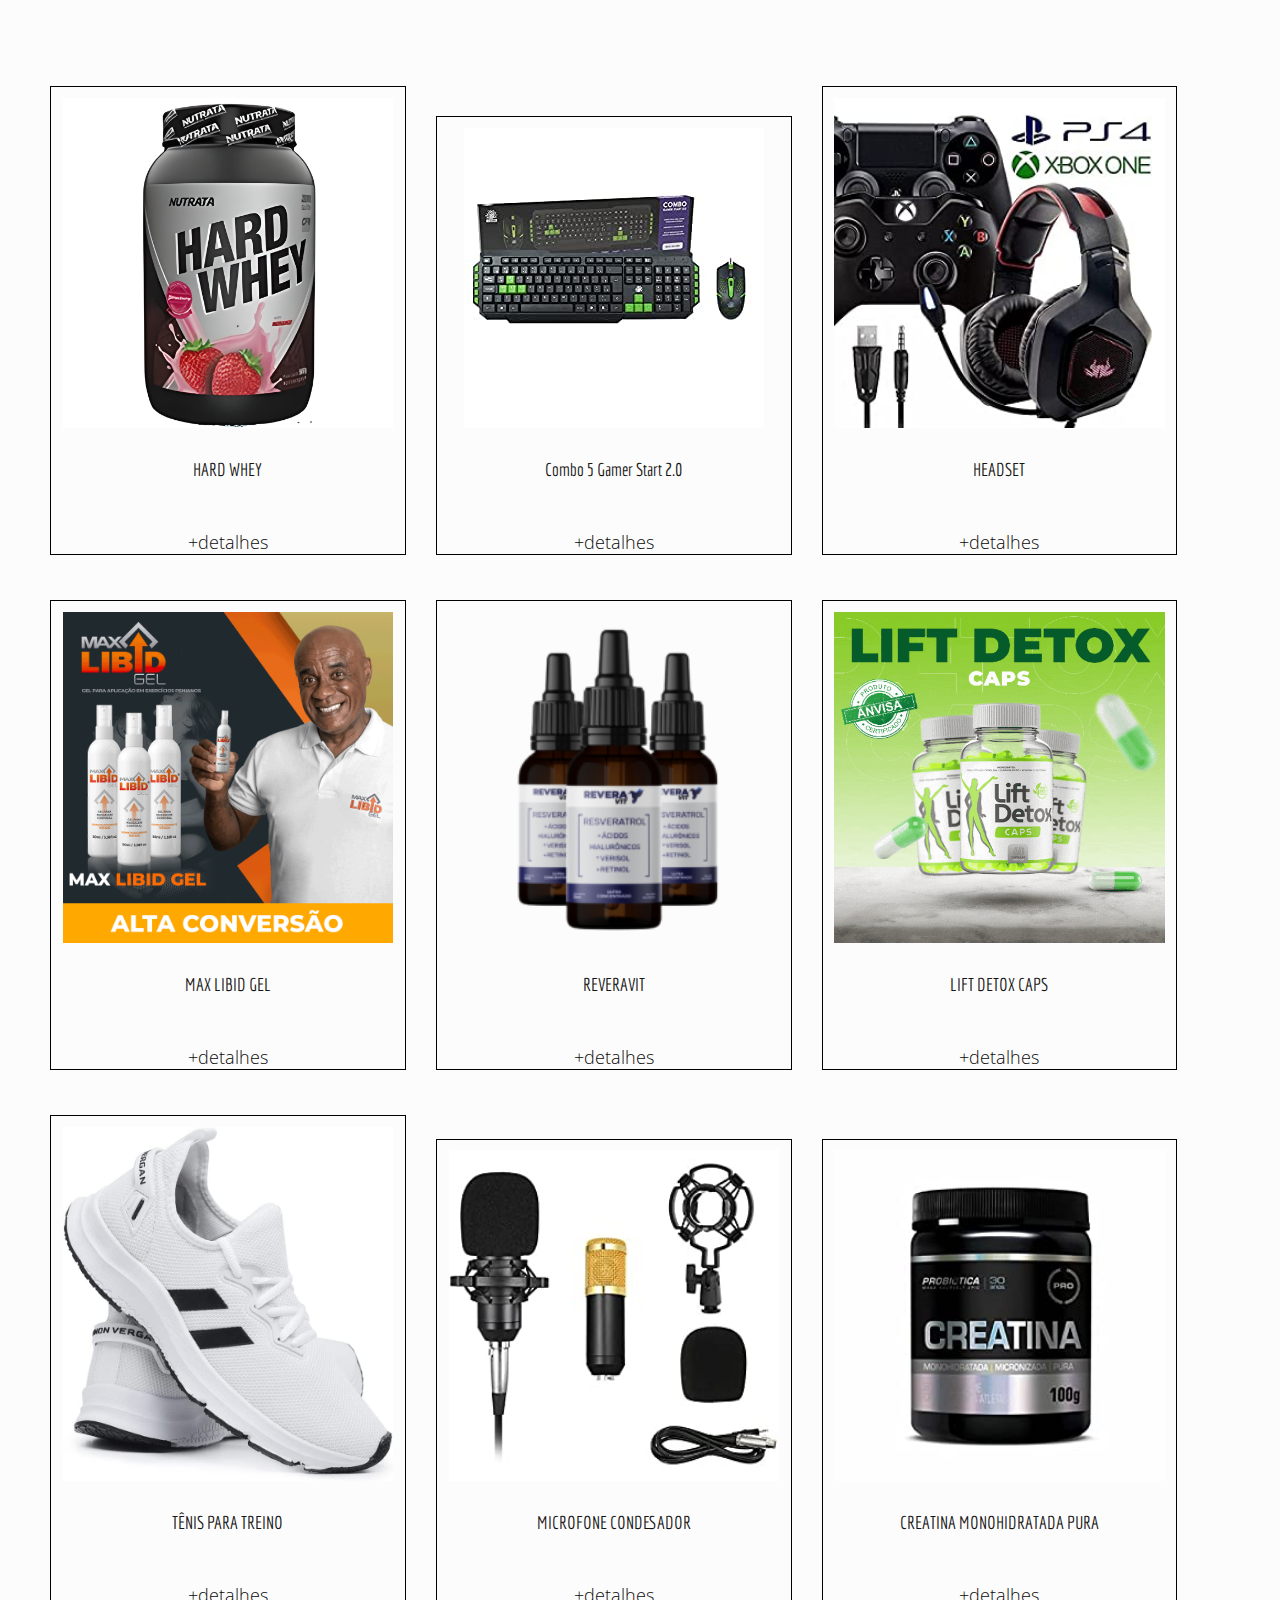
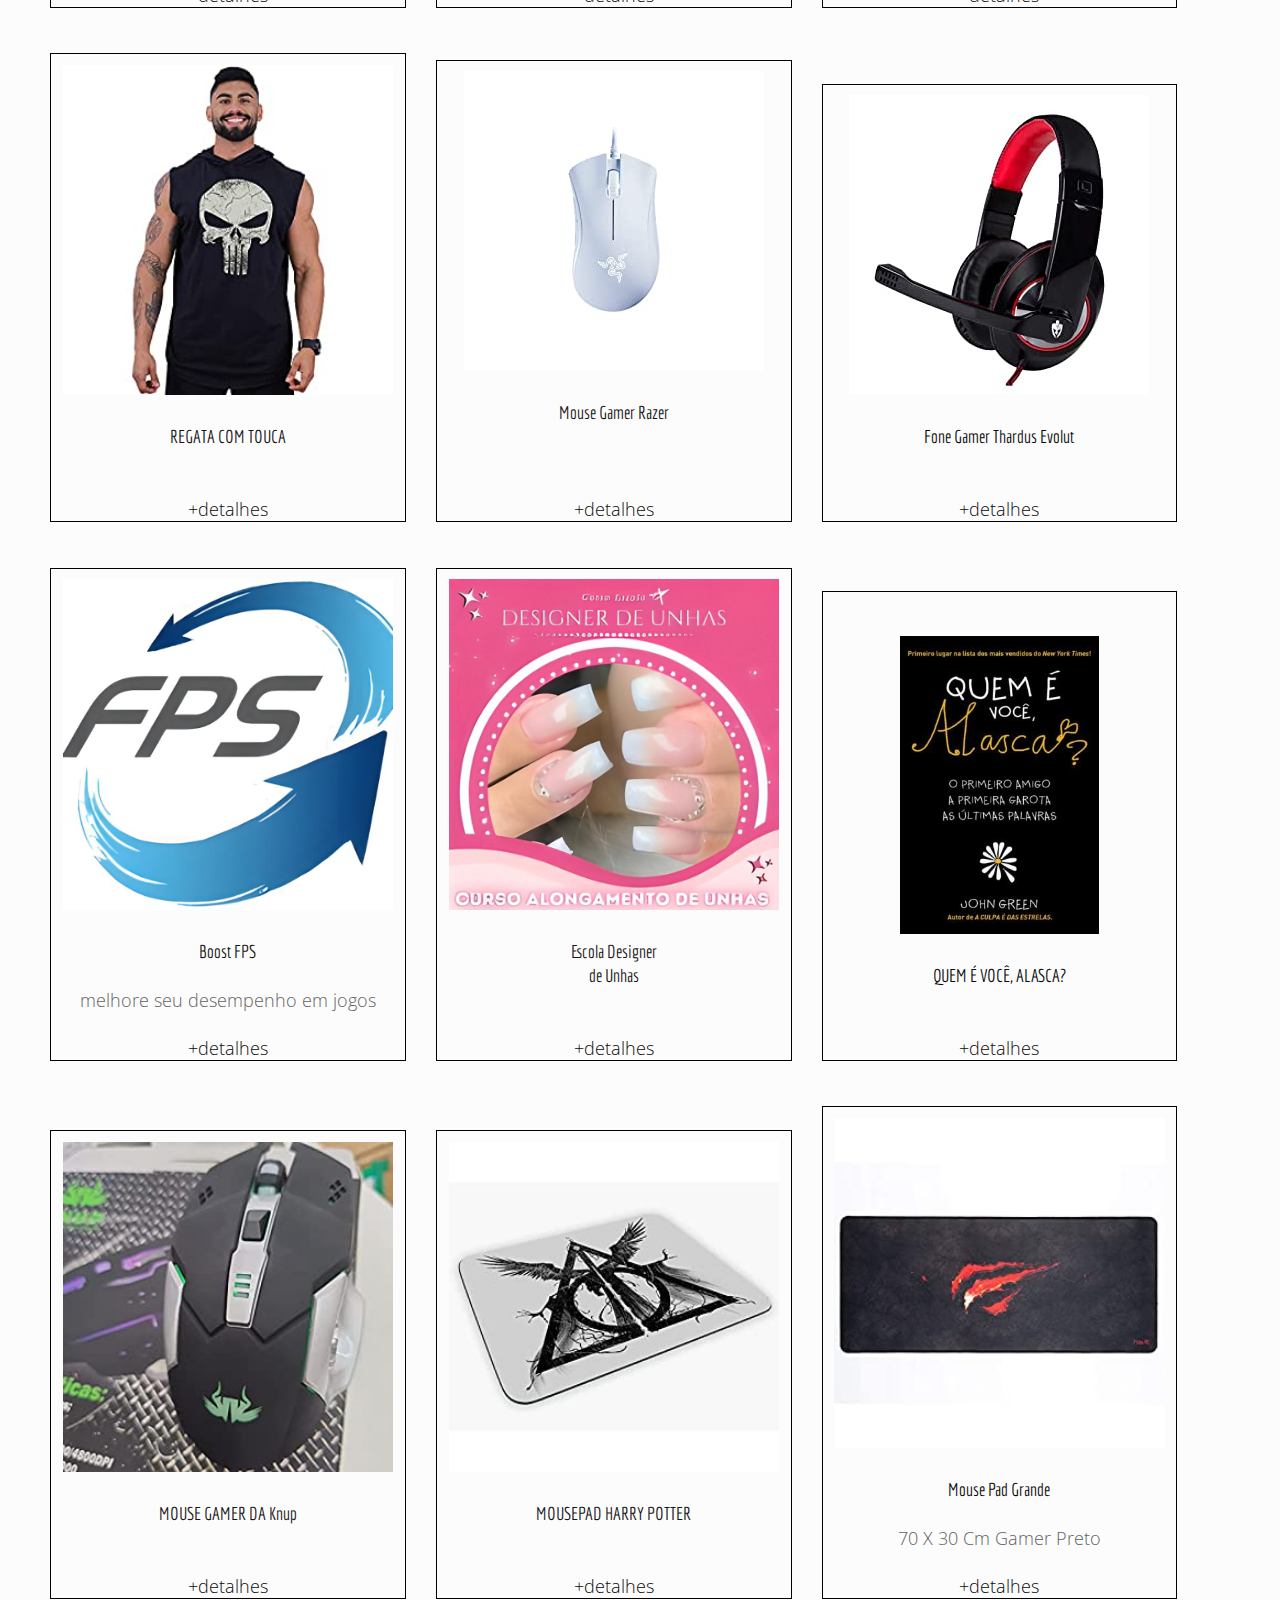
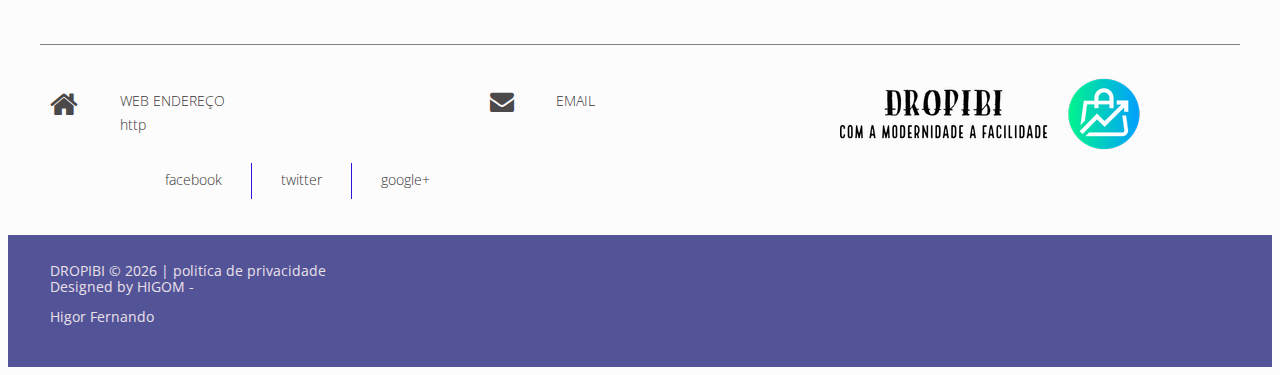
<file: produtos.html>
<!DOCTYPE html>
<html lang="en">
<head>
<title>Home</title>
<meta charset="utf-8">
<meta name="viewport" content="width=device-width, initial-scale=1, maximum-scale=1">
<link rel="icon" href="images/favicon.ico">
<link rel="shortcut icon" href="images/favicon.ico" />
<link rel="stylesheet" href="css/touchTouch.css">
<link rel="stylesheet" href="css/camera.css">
<link rel="stylesheet" href="css/style.css">
<link rel="stylesheet" href="css/zerogrid.css" type="text/css" media="all">
<link rel="stylesheet" href="css/responsive.css" type="text/css" media="all"> 
<link rel="stylesheet" href="css/responsiveslides.css" />  
<script src="js/jquery.js"></script>
<script src="js/jquery-migrate-1.1.1.js"></script>
<script src="js/jquery.easing.1.3.js"></script>
<script src="js/script.js"></script>
<script src="js/superfish.js"></script>
<script src="js/jquery.equalheights.js"></script>
<script src="js/jquery.mobilemenu.js"></script>
<script src="js/tmStickUp.js"></script>
<script src="js/jquery.ui.totop.js"></script>
<script src="js/camera.js"></script>
<script src="js/touchTouch.jquery.js"></script>
<script type="text/javascript" src="js/css3-mediaqueries.js"></script>
<script src="js/responsiveslides.js"></script>
<script>
	$(function () {
	  $("#slider").responsiveSlides({
		auto: true,
		pager: true,
		nav: true,
		speed: 500,
		maxwidth: 1200,
		namespace: "centered-btns"
	  });
	});
</script>
<script>
 $(window).load(function(){
  $().UItoTop({ easingType: 'easeOutQuart' });
  $('.gallery .gall_item').touchTouch();
 });
</script>
<!--[if lt IE 8]>
 <div style=' clear: both; text-align:center; position: relative;'>
   <a href="http://windows.microsoft.com/en-US/internet-explorer/products/ie/home?ocid=ie6_countdown_bannercode">
     <img src="http://storage.ie6countdown.com/assets/100/images/banners/warning_bar_0000_us.jpg" border="0" height="42" width="820" alt="You are using an outdated browser. For a faster, safer browsing experience, upgrade for free today." />
   </a>
</div>
<![endif]-->
<!--[if lt IE 9]>
<script src="js/html5shiv.js"></script>
<link rel="stylesheet" media="screen" href="css/ie.css">
<![endif]-->
</head>
<body class="" id="top">
<!--==============================
              header
=================================-->
<div class="main">
<header>
  <div class="zerogrid">
    <div class="col-full"><div class="wrap-col">
      <h1 class="logo">
        <a href="index.html">DROPIBI<span>O fruto da vida Moderna </span>
        </a>
      </h1>
    </div></div>
  </div>
  <section id="stuck_container">
  <!--==============================
              Stuck menu
  =================================-->
    <div class="zerogrid">
        <div class="col-full"><div class="wrap-col">
          <div class="row navigation">
            <nav>
              <ul class="sf-menu">
               <li><a href="index.html">Inicio</a></li>
               <li><a href="about.html">Sobre</a></li>
               <li class="current"><a href="produtos.html">Produtos</a></li>
               <li><a href="promoçao.html">Promoção</a></li>
               <li><a href="contado.html">Contato</a></li>
             </ul>
            </nav>
          </div>
     </div></div>
    </div>
  </section>
</header>
<!--=====================
          Content
======================-->
<section class="slider_wrapper">
	<div class="zerogrid">
	  <div class="col-full"><div class="wrap-col">
		<div class="rslides_container">
		  <ul class="rslides" id="slider">
			  <li><img src="images/regata.jpg" alt="" /></li>
			  <li><img src="images/libidgel.jpg" alt="" /></li>
			  <li><img src="images/headset.jpg" alt="" /></li>
		  </ul>
	  </div>
	  </div></div>
	</div>
  </section>
<!--=======================================================================================
													1
=======================================================================================-->
<span class="container">
	<div class="zerogrid">
		<div class="col-full"><div class="wrap-col">
		  <div class="rslides_container">
	
					<div class="divi">
				<img src="images/whey.png" width="100%" class="fleft">
				<h4 class="color1">HARD WHEY</h4>
				<a href="https://amzn.to/3mpdEQY" class="link-1">+detalhes</a>
		
			</div>
			<div class="divi">
				<img src="images/combogamer.jpg"  class="fleft">
				<h4 class="color1">Combo 5 Gamer Start 2.0</h4>
				<a href="https://amzn.to/3J9g0g6" class="link-1">+detalhes</a>
</div>
<div class="divi">
	<img src="images/headset.jpg" width="100%" class="fleft">
	<h4 class="color1">HEADSET</h4>
	<a href="https://amzn.to/3ZB8e3I" class="link-1">+detalhes</a>
	

</div>

		  </div>
		</div>
	</div>
</div>
</span>
<!--=======================================================================================
													2
=======================================================================================-->
<span class="container">
	<div class="zerogrid">
		<div class="col-full"><div class="wrap-col">
		  <div class="rslides_container">
	
			<div class="divi">
				<img src="images/libidgel.jpg" width="100%" class="fleft">
				<h4 class="color1">MAX LIBID GEL</h4>
				<a href="https://app.monetizze.com.br/r/AFW22312419?u=c&pl=NE49734" class="link-1">+detalhes</a>
				
			
			</div>
			
			<div class="divi">
				<img src="images/reveravit.png" width="100%" class="fleft">
				<h4 class="color1">REVERAVIT</h4>
				<a href="https://app.monetizze.com.br/r/AEH22318776" class="link-1">+detalhes</a>
				
				
			
			</div>
<div class="divi">
	<img src="images/detox.gif" width="100%" class="fleft" style="background-repeat: repeat;">
	<h4 class="color1">LIFT DETOX CAPS</h4>
	<a href="https://app.monetizze.com.br/r/ASX22312702" class="link-1">+detalhes</a>
	

</div>

</div>	</div>
</div>
</div>
</span>
<!--=======================================================================================
													3
=======================================================================================-->
<span class="container">
	<div class="zerogrid">
		<div class="col-full"><div class="wrap-col">
		  <div class="rslides_container">
	
			<div class="divi">
				<img src="images/tenistreino.jpg" width="100%" class="fleft">
				<h4 class="color1">TÊNIS PARA TREINO</h4>
				<a href="https://amzn.to/3kErSgr" class="link-1">+detalhes</a>
				
			</div>
		<div class="divi">
			<img src="images/microfone.jpg" width="100%" class="fleft">
			<h4 class="color1">MICROFONE CONDESADOR</h4>
			<a href="https://amzn.to/3kF1brY" class="link-1">+detalhes</a>
		  
		  </div>
<div class="divi">
	<img src="images/creatina.jpg" width="100%" class="fleft">
	<h4 class="color1">CREATINA MONOHIDRATADA PURA</h4>
	<a href="https://amzn.to/3ZwphEa" class="link-1">+detalhes</a>
	

</div>

		  </div>
		</div>
	</div>
</div>
</span>
<!--=======================================================================================
												4
=======================================================================================-->
<span class="container">
	<div class="zerogrid">
		<div class="col-full"><div class="wrap-col">
		  <div class="rslides_container">
	
		  
			</div>
			<div class="divi">
			<img src="images/regata.jpg" width="100%" class="fleft">
			<h4 class="color1">REGATA COM TOUCA</h4>
			<a href="https://amzn.to/3ESAWVQ" class="link-1">+detalhes</a>
			
		</div>
		  <div class="divi">
		  <img src="images/mousegamer.jpg" alt="" class="fleft">
		  <h4 class="color1">Mouse Gamer Razer</h4>
		  <br>
		  <a href="https://amzn.to/3y8a8x4" class="link-1">+detalhes</a>
		</div>
<div class="divi">
	
	<img src="images/headsetbarato.jpg" alt="" class="fleft">
	<h4>Fone Gamer Thardus Evolut</h4>
	<a href="https://amzn.to/3ZdNX4p" class="link-1">+detalhes</a>
	

</div>

		  </div>
		</div>
	</div>
</div>
</span>
<!--=======================================================================================
												5
=======================================================================================-->
<span class="container">
	<div class="zerogrid">
		<div class="col-full"><div class="wrap-col">
		  <div class="rslides_container">
			<div class="divi">
				<img src="images/fps.png" width="100%" class="fleft">
				<h4 class="color1">Boost FPS</h4>
				melhore seu desempenho em jogos
				<a href="https://chk.eduzz.com/1748957?a=95239765" class="link-1">+detalhes</a>
			
			</div>

<div class="divi">
	<img src="images/unhas.png" width="100%" class="fleft">
	<h4 class="color1">Escola Designer<br>de Unhas</h4>
	<a href="https://go.hotmart.com/P80224548T?ap=847a" class="link-1">+detalhes</a>
	

</div>
<div class="divi">
	
	<img src="images/alasca.jpg"  width="60%" class="fleft" style="padding: 10% 20% 0% 20%;">
	<h4>QUEM É VOCÊ, ALASCA?</h4>
	<a href="https://go.hotmart.com/W80274730D" class="link-1">+detalhes</a>
	

</div>

		  </div>
		</div>
	</div>
</div>
</span>

<!--=======================================================================================
												5
=======================================================================================-->
<span class="container">
	<div class="zerogrid">
		<div class="col-full"><div class="wrap-col">
		  <div class="rslides_container">
			<div class="divi">
				<img src="images/mousegamer3.jpg" width="100%" class="fleft" >
				<h4 class="color1">MOUSE GAMER DA Knup<br></h4>

				<a href="https://amzn.to/3J8dNRZ" class="link-1">+detalhes</a>
			
			</div>

<div class="divi">
	<img src="images/mousepad.jpg" width="100%" class="fleft" >
	<h4 class="color1">MOUSEPAD HARRY POTTER</h4>
	
	<a href="https://amzn.to/3ZkUM4l" class="link-1">+detalhes</a>
	

</div>
<div class="divi">
	
	<img src="images/mousepad2.jpg"  width="100%" class="fleft" >
	<h4>Mouse Pad Grande</h4>
	70 X 30 Cm Gamer Preto <br>
	<a href="https://amzn.to/3ZEbmfq" class="link-1">+detalhes</a>
	

</div>

		  </div>
		</div>
	</div>
</div>
</span>















<!--==============================
              footer_top
=================================-->
<div class="footer-top">
  <div class="zerogrid">
    <div class="col-full">
      <div class="sep-1"></div>
    </div>
    <div class="row">
		<img src="images/logo.png" alt="" class="fleft">
	    <div class="col-1-3"><div class="wrap-col">
			<address class="address-1"> <div class="fa fa-home"></div> WEB ENDEREÇO <br>
			http</address>
	    </div></div>
	    <div class="col-1-3"><div class="wrap-col">
			<a href="dropibiofc@gmail.com" class="mail-1"><span class="fa fa-envelope"></span>EMAIL</a>
	    </div></div>
	    <div class="col-1-3"><div class="wrap-col">
	      <div class="socials">
	        <a href="#">facebook</a>
	        <a href="#">twitter</a>
	        <a href="#">google+</a>
	      </div>
	    </div></div>
    </div>
  </div>
</div>
<!--==============================
              footer
=================================-->
</div>
<footer id="footer">
  <div class="zerogrid">
    <div class="col-full"><div class="wrap-col">
      <div class="sub-copy">DROPIBI &copy; <span id="copyright-year"></span>
		 | <a href="privacidade.html">politíca de privacidade</a> <br> Designed by <a href="#" rel="nofollow">HIGOM</a>
		  - <P>Higor Fernando</P> </div>
    </div></div>
  </div>
</footer>
<a href="produtos.html" id="toTop" class="fa fa-angle-up"></a>
</body>
</html>
</file>
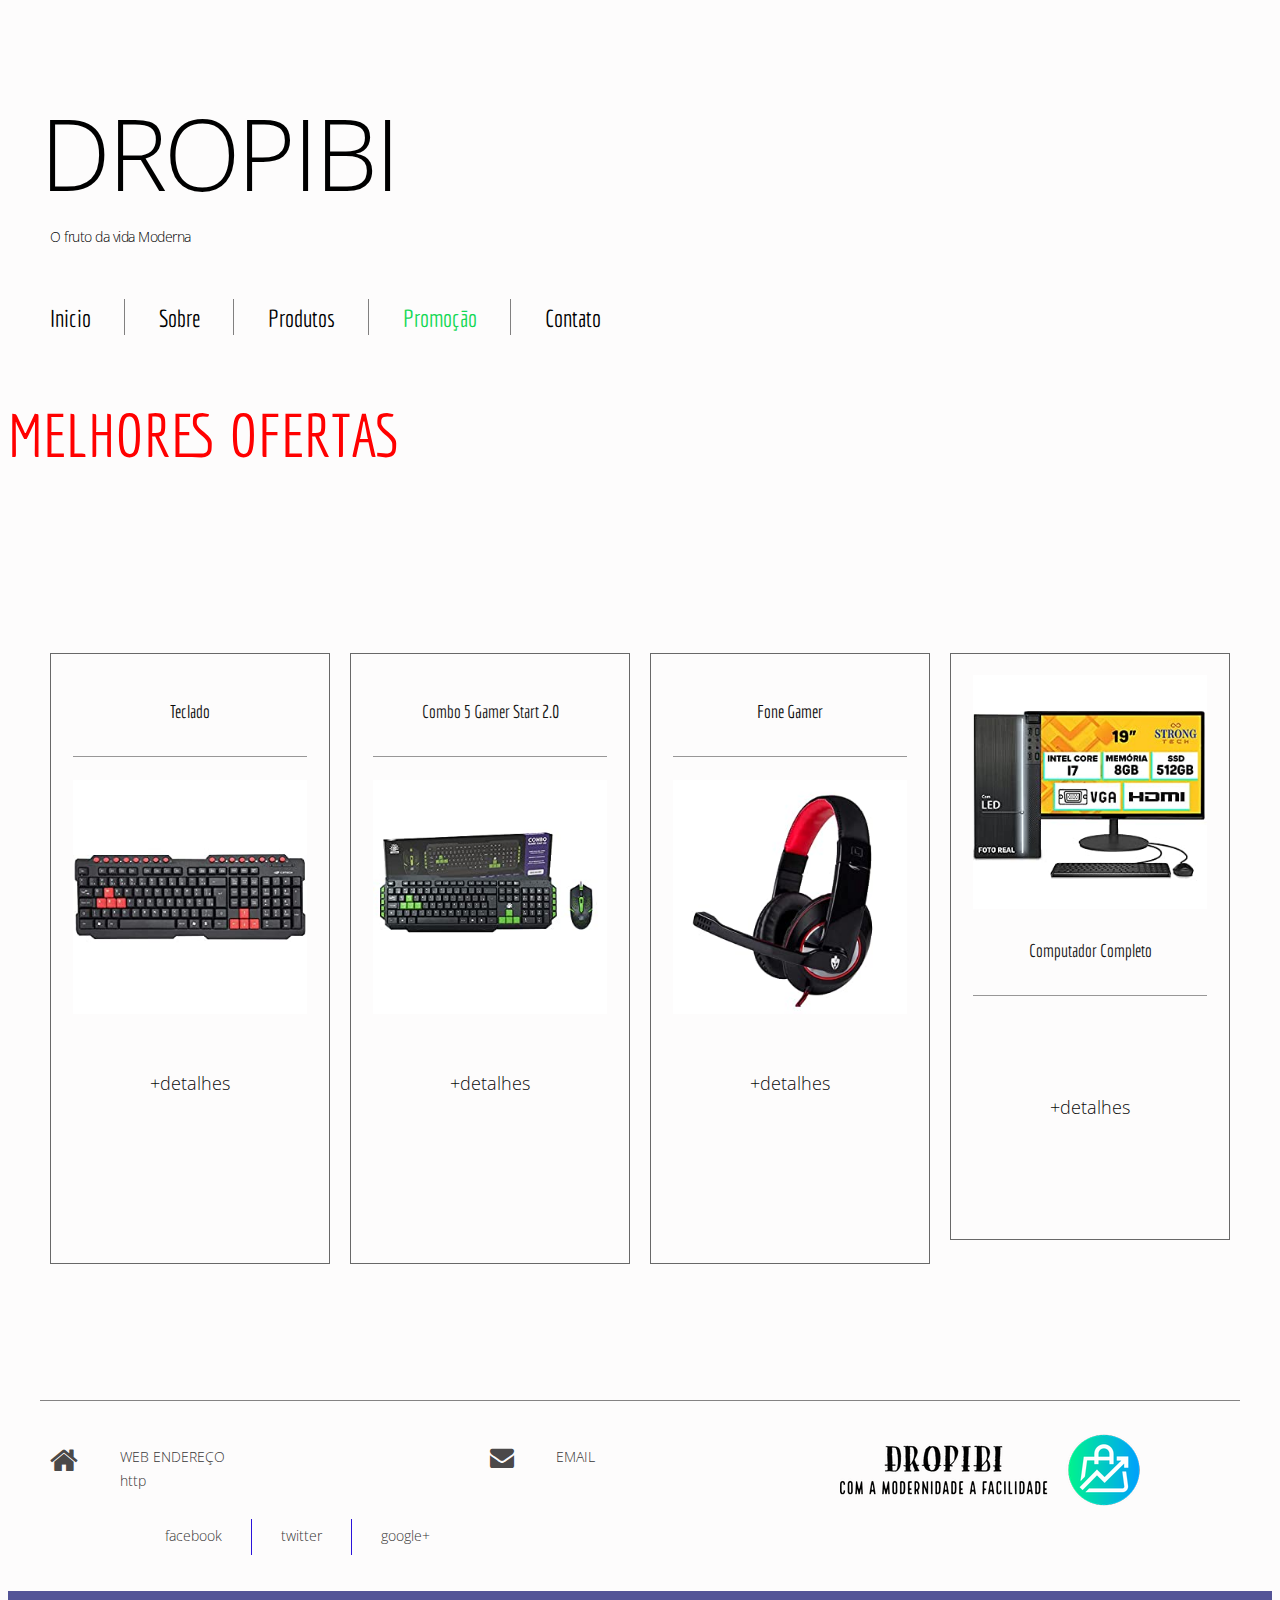
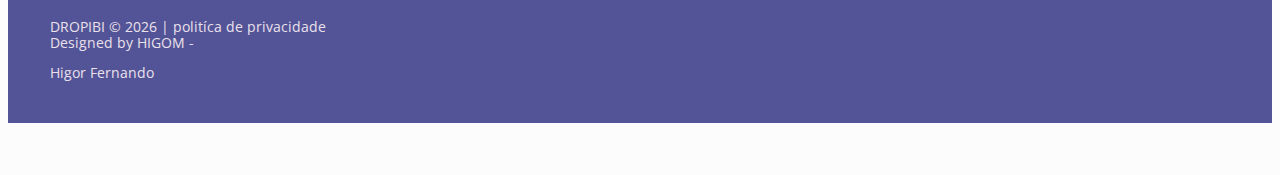
<file: promoçao.html>
<!DOCTYPE html>
<html lang="en">
<head>
	
<title>Home</title>
<meta charset="utf-8">
<meta name="viewport" content="width=device-width, initial-scale=1, maximum-scale=1">
<link rel="icon" href="images/favicon.ico">
<link rel="shortcut icon" href="images/favicon.ico" />
<link rel="stylesheet" href="css/touchTouch.css">
<link rel="stylesheet" href="css/camera.css">
<link rel="stylesheet" href="css/style.css">
<link rel="stylesheet" href="css/zerogrid.css" type="text/css" media="all">
<link rel="stylesheet" href="css/responsive.css" type="text/css" media="all"> 
<link rel="stylesheet" href="css/responsiveslides.css" />  
<script src="js/jquery.js"></script>
<script src="js/jquery-migrate-1.1.1.js"></script>
<script src="js/jquery.easing.1.3.js"></script>
<script src="js/script.js"></script>
<script src="js/superfish.js"></script>
<script src="js/jquery.equalheights.js"></script>
<script src="js/jquery.mobilemenu.js"></script>
<script src="js/tmStickUp.js"></script>
<script src="js/jquery.ui.totop.js"></script>
<script src="js/camera.js"></script>
<script src="js/touchTouch.jquery.js"></script>
<script type="text/javascript" src="js/css3-mediaqueries.js"></script>
<script src="js/responsiveslides.js"></script>
<script>
	$(function () {
	  $("#slider").responsiveSlides({
		auto: true,
		pager: true,
		nav: true,
		speed: 500,
		maxwidth: 1200,
		namespace: "centered-btns"
	  });
	});
</script>
<script>
 $(window).load(function(){
  $().UItoTop({ easingType: 'easeOutQuart' });
  $('.gallery .gall_item').touchTouch();
 });
</script>
<!--[if (gt IE 9)|!(IE)]><!-->
<script src="js/jquery.mobile.customized.min.js"></script>
<!--<![endif]-->
<!--[if lt IE 8]>
 <div style=' clear: both; text-align:center; position: relative;'>
   <a href="http://windows.microsoft.com/en-US/internet-explorer/products/ie/home?ocid=ie6_countdown_bannercode">
     <img src="http://storage.ie6countdown.com/assets/100/images/banners/warning_bar_0000_us.jpg" border="0" height="42" width="820" alt="You are using an outdated browser. For a faster, safer browsing experience, upgrade for free today." />
   </a>
</div>
<![endif]-->
<!--[if lt IE 9]>
<script src="js/html5shiv.js"></script>
<link rel="stylesheet" media="screen" href="css/ie.css">
<![endif]-->
</head>
<body class="" id="top">
<!--==============================
              header
=================================-->
<div class="main">
<header>
  <div class="zerogrid">
    <div class="col-full"><div class="wrap-col">
      <h1 class="logo">
        <a href="index.html">DROPIBI<span>O fruto da vida Moderna </span>
        </a>
      </h1>
    </div></div>
  </div>
  <section id="stuck_container">
  <!--==============================
              Stuck menu
  =================================-->
    <div class="zerogrid">
        <div class="col-full"><div class="wrap-col">
          <div class="row navigation">
            <nav>
              <ul class="sf-menu">
               <li><a href="index.html">Inicio</a></li>
               <li><a href="about.html">Sobre</a></li>
               <li><a href="produtos.html">Produtos</a></li>
               <li class="current"><a href="promoçao.html">Promoção</a></li>
               <li><a href="contato.html">Contato</a></li>
             </ul>
            </nav>
          </div>
     </div></div>
    </div>
  </section>
</header>
<!--=====================
          Content
======================-->



		<!--==============================
            container
=================================-->

<h2 style="color: red;">MELHORES OFERTAS</h2>
<section id="content">
	<div class="zerogrid">
<div class="row">
	    <div class="col-1-4"><div class="wrap-col">
	      <div class="banner">
	        <div class="maxheight">
	          <h4>Teclado </h4>
			  <img src="images/tecladogamer.jpg" alt="" class="fleft">
			  
	          <a href="https://amzn.to/3y4wrng" class="link-1">+detalhes</a>
	        </div>
	      </div>
	    </div></div>
	    <div class="col-1-4"><div class="wrap-col">
	      <div class="banner">
	        <div class="maxheight">
				<h4 class="color1">Combo 5 Gamer Start 2.0</h4>
					<img src="images/combogamer.jpg"  class="fleft">
					
					<a href="https://amzn.to/3J9g0g6" class="link-1">+detalhes</a>
	
	      </div>
	    </div></div></div>

	    <div class="col-1-4"><div class="wrap-col">
	      <div class="banner">
	        <div class="maxheight">
	          <h4>Fone Gamer </h4>
			  <img src="images/headsetbarato.jpg" alt="" class="fleft">
			
			  <a href="https://amzn.to/3ZdNX4p" class="link-1">+detalhes</a>
	        </div>
	      </div>
	    </div></div>
	    <div class="col-1-4"><div class="wrap-col">
	      <div class="banner">
	        <div class="maxheight">
				<img src="images/computadorcompleto.jpg" alt="" class="fleft">
				<h4 class="color1">Computador Completo </h4>
			   
				<br>
				<a href="https://amzn.to/3ZdFIp3" class="link-1">+detalhes</a>
			</div>
	      </div>
	    </div></div>
</div>







<!--==============================
              footer_top
=================================-->
<div class="footer-top">
  <div class="zerogrid">
    <div class="col-full">
      <div class="sep-1"></div>
    </div>
    <div class="row">
		<img src="images/logo.png" alt="" class="fleft">
	    <div class="col-1-3"><div class="wrap-col">
			<address class="address-1"> <div class="fa fa-home"></div> WEB ENDEREÇO <br>
			http</address>
	    </div></div>
	    <div class="col-1-3"><div class="wrap-col">
			<a href="dropibiofc@gmail.com" class="mail-1"><span class="fa fa-envelope"></span>EMAIL</a>
	    </div></div>
	    <div class="col-1-3"><div class="wrap-col">
	      <div class="socials">
	        <a href="#">facebook</a>
	        <a href="#">twitter</a>
	        <a href="#">google+</a>
	      </div>
	    </div></div>
    </div>
  </div>
</div>
<!--==============================
              footer
=================================-->
</div>
<footer id="footer">
  <div class="zerogrid">
    <div class="col-full"><div class="wrap-col">
      <div class="sub-copy">DROPIBI &copy; <span id="copyright-year"></span>
		 | <a href="privacidade.html">politíca de privacidade</a> <br> Designed by <a href="#" rel="nofollow">HIGOM</a>
		  - <P>Higor Fernando</P> </div>
    </div></div>
  </div>
</footer>
<a href="promoçao.html" id="toTop" class="fa fa-angle-up"></a>
</body>
</html>
</file>
<file: css/touchTouch.css>
/* The gallery overlay */

#galleryOverlay{
	width:100%;
	height:100%;
	position:fixed;
	top:0;
	left:0;
	opacity:0;
	z-index:100000;
	background-color:#222;
	background-color:rgba(0,0,0,0.8);
	overflow:hidden;
	display:none;
	
	-moz-transition:opacity 1s ease;
	-webkit-transition:opacity 1s ease;
	transition:opacity 1s ease;
}

/* This class will trigger the animation */

#galleryOverlay.visible{
	opacity:1;
}

#gallerySlider{
	height:100%;
	
	left:0;
	top:0;
	
	width:100%;
	white-space: nowrap;
	position:absolute;
	
	-moz-transition:left 0.4s ease;
	-webkit-transition:left 0.4s ease;
	transition:left 0.4s ease;
}

#gallerySlider .placeholder{
	background: url("../images/preloader.gif") no-repeat center center;
	height: 100%;
	line-height: 1px;
	text-align: center;
	width:100%;
	display:inline-block;
}

/* The before element moves the
 * image halfway from the top */

#gallerySlider .placeholder:before{
	content: "";
	display: inline-block;
	height: 50%;
	width: 1px;
	margin-right:-1px;
}

#gallerySlider .placeholder img{
	display: inline-block;
	max-height: 80%;
	max-width: 80%;
	width: auto !important;
	vertical-align: middle;
}

#gallerySlider.rightSpring{
	-moz-animation: rightSpring 0.3s;
	-webkit-animation: rightSpring 0.3s;
}

#gallerySlider.leftSpring{
	-moz-animation: leftSpring 0.3s;
	-webkit-animation: leftSpring 0.3s;
}

/* Firefox Keyframe Animations */

@-moz-keyframes rightSpring{
	0%{		margin-left:0px;}
	50%{	margin-left:-30px;}
	100%{	margin-left:0px;}
}

@-moz-keyframes leftSpring{
	0%{		margin-left:0px;}
	50%{	margin-left:30px;}
	100%{	margin-left:0px;}
}

/* Safari and Chrome Keyframe Animations */

@-webkit-keyframes rightSpring{
	0%{		margin-left:0px;}
	50%{	margin-left:-30px;}
	100%{	margin-left:0px;}
}

@-webkit-keyframes leftSpring{
	0%{		margin-left:0px;}
	50%{	margin-left:30px;}
	100%{	margin-left:0px;}
}

/* Arrows */

#prevArrow,#nextArrow{
	border:none;
	text-decoration:none;
	background:url('../images/arrowws.png') no-repeat;
	opacity:0.5;
	cursor:pointer;
	position:absolute;
	width:43px;
	height:58px;
	
	top:50%;
	margin-top:-29px;
	
	-moz-transition:opacity 0.2s ease;
	-webkit-transition:opacity 0.2s ease;
	transition:opacity 0.2s ease;
}

#prevArrow:hover, #nextArrow:hover{
	opacity:1;
}

#prevArrow{
	background-position:left top;
	left:40px;
}

#nextArrow{
	background-position:right top;
	right:40px;
}
</file>
<file: css/camera.css>
/**************************
*
*	GENERAL
*
**************************/


.slider_wrapper {
	position: relative;
	text-align: left;
	margin-bottom: 98px;
}

.camera_target_content {
	overflow: visible !important;

}

.camera_wrap {
	display: none;
	position: relative;
	overflow: visible !important;
	z-index: 0;
	margin-bottom: 0 !important;
}


.camera_wrap img {
	max-width: 10000px;
}

.camera_fakehover {
	height: 100%;
	min-height: 60px;
	position: relative;
	width: 100%;
}

.camera_src {
	display: none;
}
.cameraCont, .cameraContents {
	height: 100%;
	position: relative;
	width: 100%;
	z-index: 1;
}
.cameraSlide {
	bottom: 0;
	left: 0;
	position: absolute;
	right: 0;
	top: 0;
	width: 100%;
}
.cameraContent {
	bottom: 0;
	display: none;
	left: 0;
	position: absolute;
	right: 0;
	top: 0;
	width: 100%;
}
.camera_target {
	bottom: 0;
	height: 100%;
	left: 0;
	overflow: hidden;
	position: absolute;
	right: 0;
	text-align: left;
	top: 0;
	width: 100%;
	z-index: 0;
}
.camera_overlayer {
	bottom: 0;
	height: 100%;
	left: 0;
	overflow: hidden;
	position: absolute;
	right: 0;
	top: 0;
	width: 100%;
	z-index: 0;
}
.camera_target_content {
	bottom: 0;
	left: 0;
	overflow: hidden;
	position: absolute;
	right: 0;
	top: 0;
	z-index: 2;
}
.camera_target_content .camera_link {
    background: url(../images/blank.gif);
	display: block;
	height: 100%;
	text-decoration: none;
}
.camera_loader {
    background: #fff url(../images/camera-loader.gif) no-repeat center;
	background: rgba(255, 255, 255, 0.9) url(../images/camera-loader.gif) no-repeat center;
	border: 1px solid #ffffff;
	border-radius: 18px;
	height: 36px;
	left: 50%;
	overflow: hidden;
	position: absolute;
	margin: -18px 0 0 -18px;
	top: 50%;
	width: 36px;
	z-index: 3;
}

.camera_nav_cont {
	height: 65px;
	overflow: hidden;
	position: absolute;
	right: 9px;
	top: 15px;
	width: 120px;
	z-index: 4;
}
.camerarelative {
	overflow: hidden;
	position: relative;
}
.imgFake {
	cursor: pointer;
}
.camera_commands > .camera_stop {
	display: none;	
}


.slide_wrapper .camera_prev{
	background: url(../images/prevnext_bg.png) 0 0 repeat;
	width: 70px;	
	top: 0 !important;
	height: auto !important;
	bottom: 0;
	left: -80px;
	display: block;
	position: absolute;
	opacity: 1 !important;
	transition: 0.5s ease;
	-o-transition: 0.5s ease;
	-webkit-transition: 0.5s ease;
}

.slide_wrapper .camera_prev>span {
	background: url(../images/prev.png) center 0 no-repeat;
	top: 50%;
		
	margin-top: -10px;
	position: absolute;
	display: block;
	height: 20px;
	left: 0;
	right: 0;
}

.slide_wrapper .camera_next>span {
	background: url(../images/next.png) center 0 no-repeat;
	top: 50%;
	margin-top: -10px;
	position: absolute;
	display: block;
	left: 0;
	right: 0;
	height: 20px;
}



.slide_wrapper .camera_next {
	background: url(../images/prevnext_bg.png) 0 0 repeat;
	width: 70px;	
	top: 0  !important;
	bottom: 0;
	height: auto !important;

	right: -80px;
	display: block;
	position: absolute;
	opacity: 1 !important;
	transition: 0.5s ease;
	-o-transition: 0.5s ease;
	-webkit-transition: 0.5s ease;
}

.camera_thumbs_cont {
	z-index: 900;
	position: absolute;
	top: 100%;
	margin-top: 13px;
	left: 0;
	right: 0;
}


.camera_thumbs_cont > div {
	float: left;
	width: 100%;

}
.camera_thumbs_cont ul {
	background: url(../images/thumb_bg.png) 0 0 repeat;
	overflow: hidden;
	position: relative;
	width: 100% !important;
	margin: 0 !important;
	margin-left: 0px !important;
	left: 0% !important;
	margin-top: 0px !important;
	text-align: center;
	padding: 10px 0 10px;
}
.camera_thumbs_cont ul li {
	background-color: transparent;
	display: inline-block;
	font-size: 0;
	line-height: 0;
	transition: 0.5s ease;
	-o-transition: 0.5s ease;
	-webkit-transition: 0.5s ease;
}

.camera_thumbs_cont ul li+li  {
	margin-left: 7px !important;
}
.camera_thumbs_cont ul li > img {
	cursor: pointer;
	opacity: 1 !important;
	vertical-align:bottom;
	transition: 0.5s ease;
	-o-transition: 0.5s ease;
	-webkit-transition: 0.5s ease;
}





.camera_thumbs_cont ul li:hover, .camera_thumbs_cont ul li.cameracurrent {
	opacity: 0.5;
}
.camera_clear {
	display: block;
	clear: both;
}
.showIt {
	display: none;
}
.camera_clear {
	clear: both;
	display: block;
	height: 1px;
	margin: -1px 0 25px;
	position: relative;
	text-align: right;
}



.caption {
	position: absolute;
	text-align: center;
	right: 0;
	left: 0;
	font-weight: normal;
	top: 50%;
	margin-top: -142px;
	right: 0;
	-moz-box-sizing: border-box;
	-webkit-box-sizing: border-box;
	-o-box-sizing: border-box;
	box-sizing: border-box;
}

.caption h2 {
	margin-bottom: 0;
	padding-top: 0;
	color: #fff;
}

.caption .btn {
	margin-top: 60px;
}



/**************************
*
*	COLORS & SKINS
*
**************************/


/*

.camera_pag  {
	display: block;
	position: absolute;
	bottom: 90px;
	left: 0;
	right: 0;
	overflow: hidden;
	z-index: 999;
	text-align: left;

}

.camera_pag_ul {
 	overflow: hidden;
 	text-align: center;
 	font-size: 0;
 	line-height: 0;


}

.camera_pag ul li {
	display: inline-block;
}

.camera_pag ul li+li {
	margin-left: 13px;
}

.camera_pag ul li span {
	background-color: #323232;
	display: block;
	width: 16px;
	height: 16px;
	background: url(../images/pagination.png) right 0 no-repeat;
	overflow: hidden;
	color: transparent;
	text-indent: -100px;
}

.camera_pag ul li:hover span, .camera_pag ul li.cameracurrent span {
	cursor: pointer;
	background-position: 0 0;
}

*/


.camera_prev, 
.camera_next {
	display: block;
	position: absolute;
	width: 30px;
	height: 50px;
	left: 89px;
	cursor: pointer;
	top: 50%;
	margin-top: -15px;
	z-index: 999;
	background: url(../images/prevnext.png) 0 0 no-repeat;
	transition: 0.5s ease;
    -o-transition: 0.5s ease;
    -webkit-transition: 0.5s ease;
}

.camera_next {
	left: auto;
	right: 89px;
	background-position: right 0;
}

.camera_prev:hover,
.camera_next:hover  {
	opacity: 0.5;
}
</file>
<file: css/zerogrid.css>
/*
Zerotheme.com | Free Html5 Responsive Templates
Zerogrid - A Single Grid System for Responsive Design
Author: Kimmy
Version : 2.1
Author URI: https://www.zerotheme.com/
*/
/* -------------------------------------------- */
/* ------------------Grid System--------------- */ 
.zerogrid{ width: 1200px; position: relative; margin: 0 auto; padding: 0px;}
.zerogrid:after { content: "\0020"; display: block; height: 0; clear: both; visibility: hidden; }

.zerogrid .row{}
.zerogrid .row:before,.row:after { content: '\0020'; display: block; overflow: hidden; visibility: hidden; width: 0; height: 0; }
.zerogrid .row:after{clear: both; }
.zerogrid .row{zoom: 1;}

.zerogrid .wrap-col{margin:10px;}

.zerogrid .col-1-2, .zerogrid .col-1-3, .zerogrid .col-2-3, .zerogrid .col-1-4, .zerogrid .col-2-4, .zerogrid .col-3-4, .zerogrid .col-1-5, .zerogrid .col-2-5, .zerogrid .col-3-5, .zerogrid .col-4-5, .zerogrid .col-1-6, .zerogrid .col-2-6, .zerogrid .col-3-6, .zerogrid .col-4-6, .zerogrid .col-5-6{float:left; display: inline-block;}

.zerogrid .col-full{width:100%;}

.zerogrid .col-1-2{width:50%;}

.zerogrid .col-1-3{width:33.33%;}
.zerogrid .col-2-3{width:66.66%;}

.zerogrid .col-1-4{width:25%;}
.zerogrid .col-2-4{width:50%;}
.zerogrid .col-3-4{width:75%;}

.zerogrid .col-1-5{width:20%;}
.zerogrid .col-2-5{width:40%;}
.zerogrid .col-3-5{width:60%;}
.zerogrid .col-4-5{width:80%;}

.zerogrid .col-1-6{width:16.66%;}
.zerogrid .col-2-6{width:33.33%;}
.zerogrid .col-3-6{width:50%;}
.zerogrid .col-4-6{width:66.66%;}
.zerogrid .col-5-6{width:83.33%;}

@media only screen and (min-width: 960px) and (max-width: 1199px) {
	.zerogrid{width:960px;}
}

@media only screen and (min-width: 768px) and (max-width: 959px) {
	.zerogrid{width:768px;}
}

@media only screen and (min-width: 620px) and (max-width: 767px) {
	.zerogrid{width:100%;}
}

@media only screen and (max-width: 619px) {
	.zerogrid, .zerogrid .col-1-2, .zerogrid .col-1-3, .zerogrid .col-2-3, .zerogrid .col-1-4, .zerogrid .col-2-4, .zerogrid .col-3-4, .zerogrid .col-1-5, .zerogrid .col-2-5, .zerogrid .col-3-5, .zerogrid .col-4-5, .zerogrid .col-1-6, .zerogrid .col-2-6, .zerogrid .col-3-6, .zerogrid .col-4-6, .zerogrid .col-5-6{width:100%;}
}
</file>
<file: css/responsive.css>
/*
Free Html5 Responsive Templates
Author: Kimmy Tran
Author URI: https://www.zerotheme.com/
*/
html {
-webkit-text-size-adjust: none;
}
.video embed,
.video object,
.video iframe {
width: 100%;
height: auto;
}
img{
	max-width:100%;
	height: auto;
width: auto\9; /* ie8 */
}
/*------------------------*/
@media only screen and (max-width: 1199px) {
	.page1 .block-1{
		margin-bottom:0;
		padding-top:0;
	}
}
@media only screen and (max-width: 960px) {
}

@media only screen and (max-width: 767px){
	.zeromod01 .col-1-2{
		width: 50%;
	}
	.zeromod01 .col-1-4, .zeromod01 .col-3-4{
		width: 50%;
	}
	.page1 .banner{
		padding: 50px 10px 240px;
		margin:50px 0;
	}
	.pad01, .pad02{
	width: 65%;
	}
}

@media only screen and (max-width: 619px) {
	
}
@media only screen and (max-width: 320px) {

}
</file>
<file: css/responsiveslides.css>
/*! http://responsiveslides.com v1.32 by @viljamis */

.rslides {
  position: relative;
  list-style: none;
  overflow: hidden;
  width: 100%;
  padding: 0;
  margin: 0;
  }

.rslides li {
  position: absolute;
  display: none;
  width: 100%;
  left: 0;
  top: 0;
  }

.rslides li:first-child {
  position: relative;
  display: block;
  float: left;
  }

.rslides img {
  display: block;
  height: auto;
  float: left;
  width: 100%;
  border: 0;
  }
 
 .rslides {
  margin: 0 auto;
  }

.rslides_container {
  
  position: relative;
  }

.centered-btns_nav {
  position: absolute;
  -webkit-tap-highlight-color: rgba(0,0,0,0);
  top: 50%;
  left: 0;
  opacity: 0.7;
  text-indent: -9999px;
  overflow: hidden;
  text-decoration: none;
  height: 61px;
  width: 38px;
  background: transparent url("../images/themes.gif") no-repeat left top;
  margin-top: -45px;
  }

.centered-btns_nav:active {
  opacity: 1.0;
  }

.centered-btns_nav.next {
  left: auto;
  background-position: right top;
  right: 0;
  }

.transparent-btns_nav {
  position: absolute;
  -webkit-tap-highlight-color: rgba(0,0,0,0);
  top: 0;
  left: 0;
  display: block;
  background: #fff; /* Fix for IE6-9 */
  opacity: 0;
  filter: alpha(opacity=1);
  width: 48%;
  text-indent: -9999px;
  overflow: hidden;
  height: 91%;
  }

.transparent-btns_nav.next {
  left: auto;
  right: 0;
  }

.large-btns_nav {
  position: absolute;
  -webkit-tap-highlight-color: rgba(0,0,0,0);
  opacity: 0.6;
  text-indent: -9999px;
  overflow: hidden;
  top: 0;
  bottom: 0;
  left: 0;
  background: #000 url("../images/themes.gif") no-repeat left 50%;
  width: 38px;
  }

.large-btns_nav:active {
  opacity: 1.0;
  }

.large-btns_nav.next {
  left: auto;
  background-position: right 50%;
  right: 0;
  }

.centered-btns_nav:focus,
.transparent-btns_nav:focus,
.large-btns_nav:focus {
  outline: none;
  }

.centered-btns_tabs,
.transparent-btns_tabs,
.large-btns_tabs {
  margin-top: 10px;
  text-align: center;
  }

.centered-btns_tabs li,
.transparent-btns_tabs li,
.large-btns_tabs li {
  display: inline;
  float: none;
  _float: left;
  *float: left;
  margin-right: 5px;
  }

.centered-btns_tabs a,
.transparent-btns_tabs a,
.large-btns_tabs a {
  text-indent: -9999px;
  overflow: hidden;
  -webkit-border-radius: 15px;
  -moz-border-radius: 15px;
  border-radius: 15px;
  background: #ccc;
  background: rgba(0,0,0, .2);
  display: inline-block;
  _display: block;
  *display: block;
  -webkit-box-shadow: inset 0 0 2px 0 rgba(0,0,0,.3);
  -moz-box-shadow: inset 0 0 2px 0 rgba(0,0,0,.3);
  box-shadow: inset 0 0 2px 0 rgba(0,0,0,.3);
  width: 9px;
  height: 9px;
  }

.centered-btns_here a,
.transparent-btns_here a,
.large-btns_here a {
  background: #222;
  background: rgba(0,0,0, .8);
  }
</file>
<file: css/ie.css>
/*.block1_count {
	behavior: url(js/PIE.htc);
	position: relative;
}*/

body {
	min-width: 1120px;
}

#form .invalid .error-message, 
#form .empty .empty-message {
	display: block;

}

#form .error-message, 
#form .empty-message {
	display: none;
}

.support:hover img  {
	filter:progid:DXImageTransform.Microsoft.Alpha(opacity=40);
}

#owl .owl-next:hover,
#owl .owl-prev:hover,
.camera_prev:hover,
.camera_next:hover  {
	filter:progid:DXImageTransform.Microsoft.Alpha(opacity=50);
}


#contact-form .contact-form-loader  {
	display: none;
}

#contact-form.loading .contact-form-loader  {
	display: block;
}
</file>
<file: css/contactform.css>
#contact_form {padding:5;}

#ff label {cursor:pointer;margin:4px 0;display:block;}

input {	display:block;width:90%;border-radius:4px;-webkit-border-radius:4px;-moz-border-radius:4px;background-color:#f4f4f4; color:#000;	border:1px solid #9E9E9E;padding:10px;	margin-bottom:25px;}

textarea {display:block;width:90%;height:200px; border-radius:4px;-webkit-border-radius:4px;-moz-border-radius:4px;background-color:#f4f4f4; border:1px solid #9E9E9E;padding:10px;	margin-bottom:25px;}

.sendButton {cursor:pointer;background-color:#222222;-webkit-border-radius:16px;-moz-border-radius:16px;border-radius:16px;	color:#ffffff;width:25%;	font-weight:bold;}
.sendButton:hover {	opacity: 0.8;}
</file>
<file: css/style.css>
@import '../css/font-awesome.css';
@import url(//fonts.googleapis.com/css?family=Open+Sans:400);
@import url(//fonts.googleapis.com/css?family=Open+Sans:700);
@import url(//fonts.googleapis.com/css?family=Open+Sans:300);
@import url(//fonts.googleapis.com/css?family=Open+Sans:300italic);
@import url(//fonts.googleapis.com/css?family=Economica);
.navigation {
	z-index:999;
	position:relative;
	padding:0;
	font-family:Economica,sans-serif;
	font-weight:400
}
.navigation .sf-menu {
	z-index:990;
	text-align:center;
	position:relative
}
.navigation nav {
	position:relative;
	padding:0
}
.select-menu {
	display:none!important
}
.sf-menu ul {
	position:absolute;
	top:-999px;
	display:none
}
.sf-menu>li>ul>li {
	float:none;
	position:static
}
.sf-menu>li {
	float:left;
	font-weight:300;
	position:relative;
	font-size:24px;
	line-height:52px
}
.sf-menu>li+li {
	margin-left:68px
}
.sf-menu>li+li:after {
	content:'';
	background-color:#818080;
	height:5px;
	width:1px;
	height:36px;
	position:absolute;
	left:-35px;
	top:7px
}
.sf-menu>li>a {
	position:relative;
	color:#000;
	text-align:center
}
.sf-menu>li>a.sf-with-ul:after {
	content:'';
	position:absolute;
	width:5px;
	bottom:15px;
	left:50%;
	bottom:-5px;
	pointer-events:none;
	z-index:999;
	width:0;
	height:0;
	border-style:solid;
	border-width:3px 3px 0;
	border-color:#ffffff transparent transparent
}
.sf-menu>li.sfHover>a,.sf-menu>li.current>a,.sf-menu>li>a:hover {
	color:#14d855
}

html {
	width:100%
}
a[href^="tel:"] {
	color:inherit;
	text-decoration:none
}
sss * {
	-webkit-text-size-adjust:none
}
body {
	position:relative;
	background: #fdfcfc;
	color:#636262;
	font:300 18px/24px 'Open Sans',sans-serif
}
.ic {
    border:0;
    float:right;
    background:#fff;
    color:rgb(36, 14, 240);
    width:50%;
    line-height:10px;
    font-size:10px;
    margin:-220% 0 0 0;
    overflow:hidden;
    padding:0
}
strong {
	font-weight:700
}
address {
	font-style:normal
}
p {
	margin-bottom:24px
}
input,textarea {
	border-radius:0!important;
	outline:0!important;
	-webkit-appearance:none
}
img {
	max-width:100%
}
h1,h2,h3,h4,h5,h6 {
	font-weight:400;
	color:#0c0c0c;
	font-family:Economica,sans-serif
}
h2 {
	font-size:60px;
	line-height:42px;
	margin-bottom:40px
}
h2.inset__1 {
	margin-bottom:38px
}
h3 {
	font-size:auto;
	line-height:auto;
}
h3.offset__1 {
	margin-bottom:31px
}
h3.offset__2 {
	margin-bottom:46px
}
h4 {
	font-size:auto;
	line-height:auto;
}
h4.inset__1 {
	padding-top:15px;
	margin-bottom:30px
}
ul {
	padding:0;
	margin:0;
	list-style:none
}
.list-1.inset__1 {
	padding-top:66px
}
.list-1 li {
	padding-left:25px;
	position:relative
}
.list-1 li:before {
	content:'';
	position:absolute;
	left:0;
	top:2px;
	font:14px/24px FontAwesome;
	color:#141414
}
.list-1 li+li {
	margin-top:6px
}
a {
	text-decoration:none;
	color:inherit;
	outline:0;
	-webkit-transition:.5s ease;
	transition:.5s ease
}
a:hover {
	color:#4b2bc0
}
.link-1 {
	font: Economica,sans-serif;
	color:#0a0a0a;
	display:inline-block;
	margin-top:24px
}
.link-1:hover {
	color:#19cc46
}
.mb0 {
	margin-bottom:0!important
}
.m0 {
	margin:0!important
}
.pad0 {
	padding:0!important
}
.pad01{
	padding-left: 110px;
}
.pad02{
	padding-right: 110px;
}
.pad03{
	padding-right: 10px;
}
.img_inner {
	max-width:100%;
	-webkit-box-sizing:border-box;
	-moz-box-sizing:border-box;
	box-sizing:border-box;
	margin-bottom:39px;
	margin-top:16px;
	border-radius:0!important
}
.fleft {

	
	position:relative;
	top:-1px
}
.oh {
	overflow:hidden
}
.fwn {
	font-weight:400
}
.fright {
	float:right!important
}
.upp {
	text-transform:uppercase
}
.alright {
	text-align:right
}
.ta__center {
	text-align:center
}
.ta__left {
	text-align:left
}
.td__underline {
	text-decoration:underline
}
.ta__right {
	text-align:right
}
.fw_med {
	font-weight:500
}
.wrapper,.extra_wrapper {
	overflow:hidden
}
.clear {
	float:none!important;
	clear:both
}
.oh {
	overflow:hidden
}
.nowrap {
	white-space:nowrap
}
.rel {
	position:relative
}
.main {
	background-color:#fdfcfc
}
header {
	display:block;
	position:relative;
	z-index:999;
	padding:20px 0 10px
}
header .rel {
	z-index:999
}
h1 {
	text-align:center;
	position:relative;
	text-transform:uppercase;
	color:#000;
	z-index:999;
	float:left;
	text-align:left;
	font:300 100px/42px 'Open Sans',sans-serif;
	margin-bottom:24px;
	padding:26px 0 0;
	letter-spacing:normal;
	letter-spacing:-3px;
	text-indent:-10px
}
h1 a {
	-webkit-transition:0s ease;
	transition:0s ease;
	color:#000
}
h1 span {
	text-indent:0;
	padding-top:43px;
	text-transform:none;
	display:block;
	letter-spacing:-.5px;
	font-size:14px
}
#content {
	padding-top:39px;
	padding-bottom:128px
}
#content.inset__1 {
	padding-top:118px;
	padding-bottom:100px
}
.header {
	padding-bottom:30px
}
#content {
	padding-top:30px;
	padding-bottom:44px
}
.banner {
	border:1px solid #686868;
	text-align:center;
	padding:22px 22px 120px;
	margin:127px 0 136px
}
.banner h4 {
	border-bottom:1px solid #989797;
	padding-bottom:32px
}
.banner .link-1 {
	margin-top:51px
}
.block-1 {
	margin-bottom:41px;
	padding-top:74px
}
.block-1 h4 {
	margin-bottom:24px
}
.bq-1 {
	background-color:black;
	margin-top:-4px;
	padding:36px 52px 34px
	
}
.bq-1 h4 {
	color:#fff;
	margin-bottom:28px
}
.bq-1 .ta__right {
	padding-top:38px;
	color:#637380;
	font:24px/30px Economica,sans-serif
}
.block-2 {
	overflow:hidden;
	margin-bottom:36px
}
.block-2 img {
	float:left;
	margin-right:30px;
	margin-top:6px
}
.block-2 h4 {
	margin-bottom:16px;
	margin-top: 0px;
}
#table-1 {
	margin-top:35px;
	width:100%;
	border:1px solid #6d6c6c;
	color:#000;
	font-size:18px;
	line-height:47px
}
#table-1 tr:nth-child(even) {
	background-color:#c5c4c4;
}
#table-1 td {
	padding:0 0 0 37px;
}

.gall_item {
	margin-top:-2px;
	background-color:#9aa5af;
	display:block;
	color:#534b52
}
.gall_item:hover {
	background-color:#000
}
.gall_item .gall_bot {
	padding:32px 32px 16px
}
.gall_item .gall_bot .fa {
	font-size:48px;
	line-height:60px
}
.sep-1 {
	border-top:1px solid #848383;
	padding-bottom:34px
}
.sep-1.offset__1 {
	margin-top:127px;
	padding-bottom:140px
}
.color1 {
	color:#161616
}
.color1 a:hover,a.color1:hover {
	color:#2cb64a
}
.color2 {
	color:#000
}
.white {
	color:#fff
}
.black {
	color:#000
}
.map {
	overflow:hidden;
	padding-top:7px
}
.map figure {
	position:relative;
	display:block;
	width:100%;
	-webkit-box-sizing:border-box;
	-moz-box-sizing:border-box;
	box-sizing:border-box;
	margin-bottom:45px
}
.map figure iframe {
	width:100%;
	height:399px;
	max-width:100%
}
.footer-top {
	color:#363535;
	font-size:14px;
	line-height:24px;
	padding-bottom:33px
}
.footer-top .fa {
	position:absolute;
	top:-4px;
	left:0;
	font-size:30px;
	line-height:40px;
	color:#4b4949
}
.footer-top .fa.fa-envelope {
	font-size:24px;
	top:-7px
}
.address-1 {
	position:relative;
	padding-left:70px
}
.mail-1 {
	position:relative;
	padding-left:66px;
	display:inline-block;
	margin-left:40px
}
.socials {
	text-align:right
}
.socials a {
	position:relative;
	display:inline-block
}
.socials a+a {
	margin-left:55px
}
.socials a+a:before {
	width:1px;
	height:36px;
	background-color:#2a13da;
	position:absolute;
	left:-30px;
	top:-5px;
	content:''
}
#footer {
	background:#535497;
	color:#ebe1eb;
	font-size:14px;
	line-height:16px;
	font-weight:400;
	padding:18px 0
}

#toTop {
	display:none;
	text-decoration:none;
	position:fixed;
	bottom:130px;
	left:51%;
	margin-left:640px;
	border-radius:500px;
	overflow:hidden;
	border:0;
	color:#534b52;
	width:76px;
	height:76px;
	font-size:48px;
	line-height:70px;
	text-align:center;
	z-index:20;
	-webkit-transition:background .5s ease;
	transition:background .5s ease;
	background-color:#333131
}
#toTop:hover {
	outline:0;
	background-color:#80c7f7
}
.divi{
	width: 28%;
	border: #000 solid;
	border-width: 1px;
	box-shadow: rgb(109, 108, 110);
    height: 100%;
	padding: 1% 1% 0% 1%;
    display: inline-block; 
	margin-right: 2.1%;
	margin-bottom: 3%;
	text-align: center;
	background-repeat: repeat;
	
	
}
.conteiner{
	display: inline-block;
	justify-content: center;
width: 100%;
margin-bottom: 20px;
}      
.conteiner{
	display: block;
	justify-content: center;
width: 100%;
margin-bottom: 20px;
}                                                               
@media screen  and (max-width: 768px){
	.conteiner{
		display: block;
	}
	.conteiner_imagem{
		width: 29vw;
	}
}
</file>
